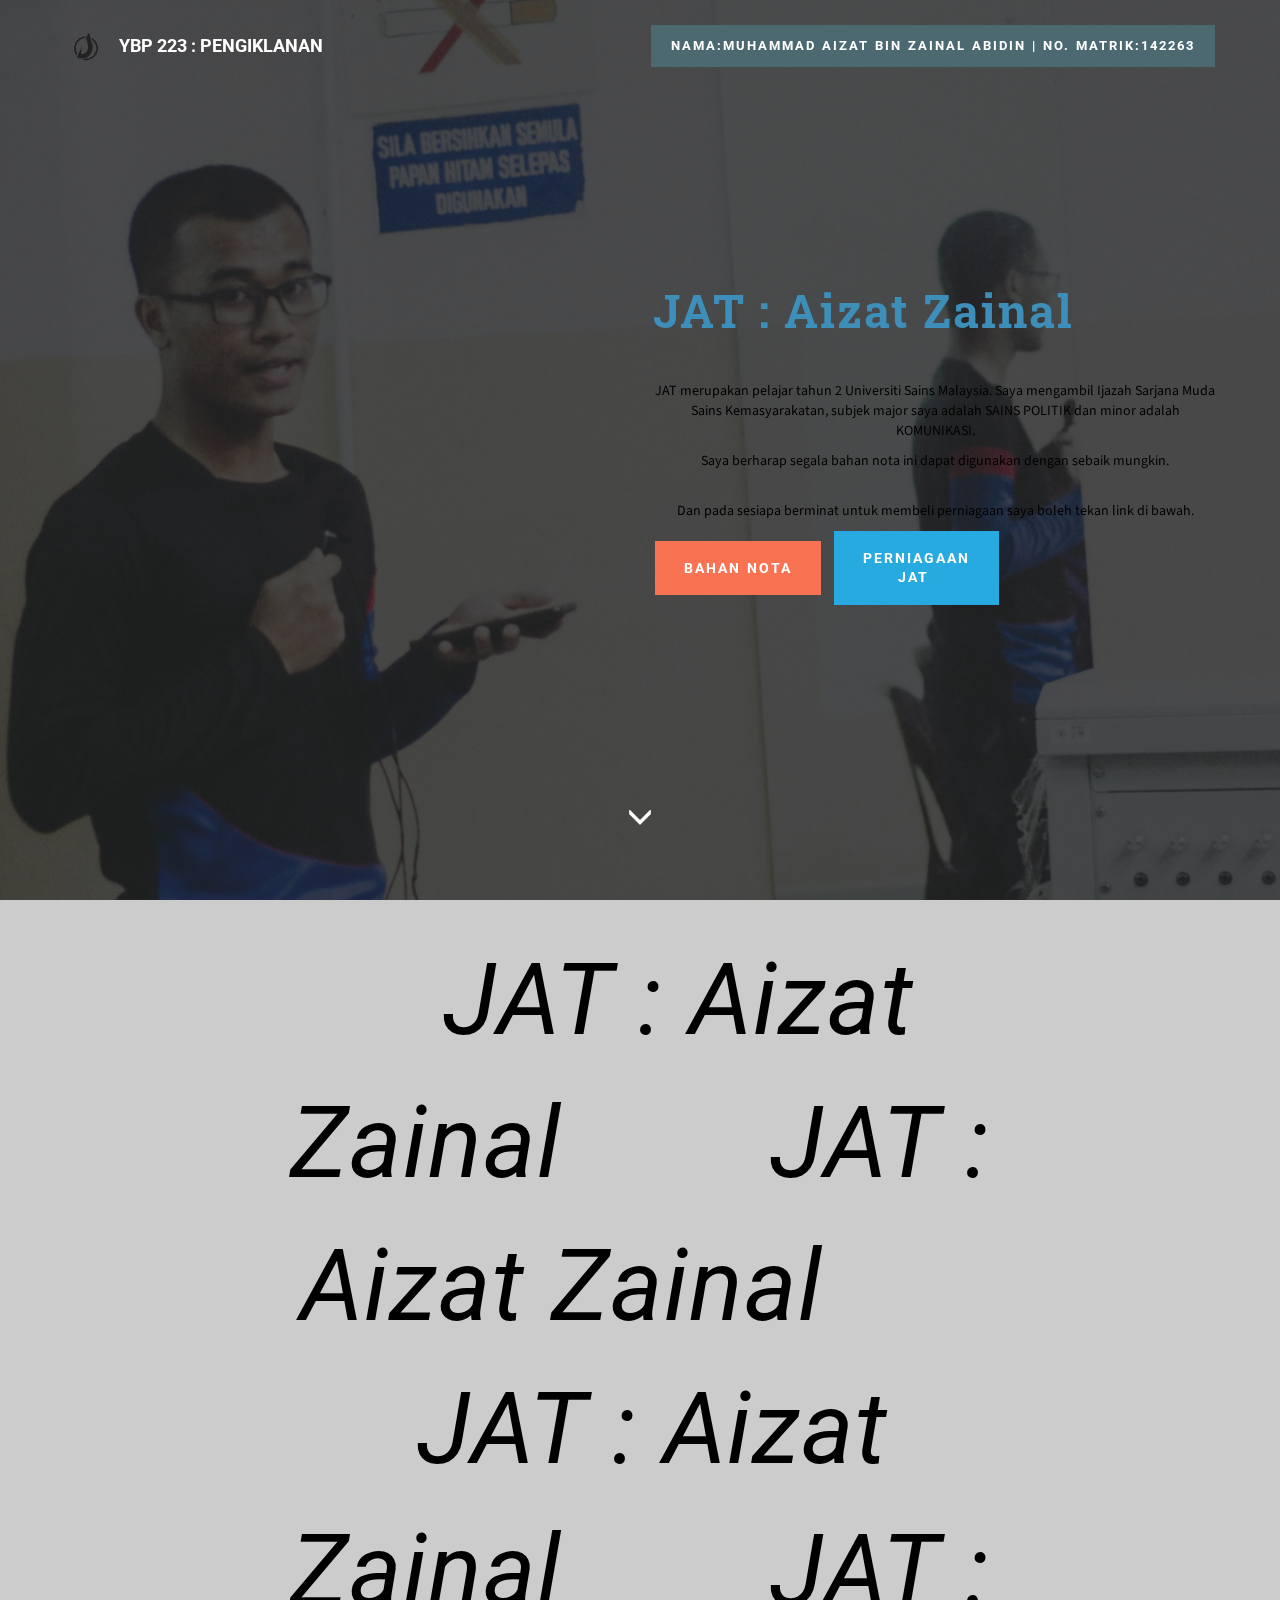
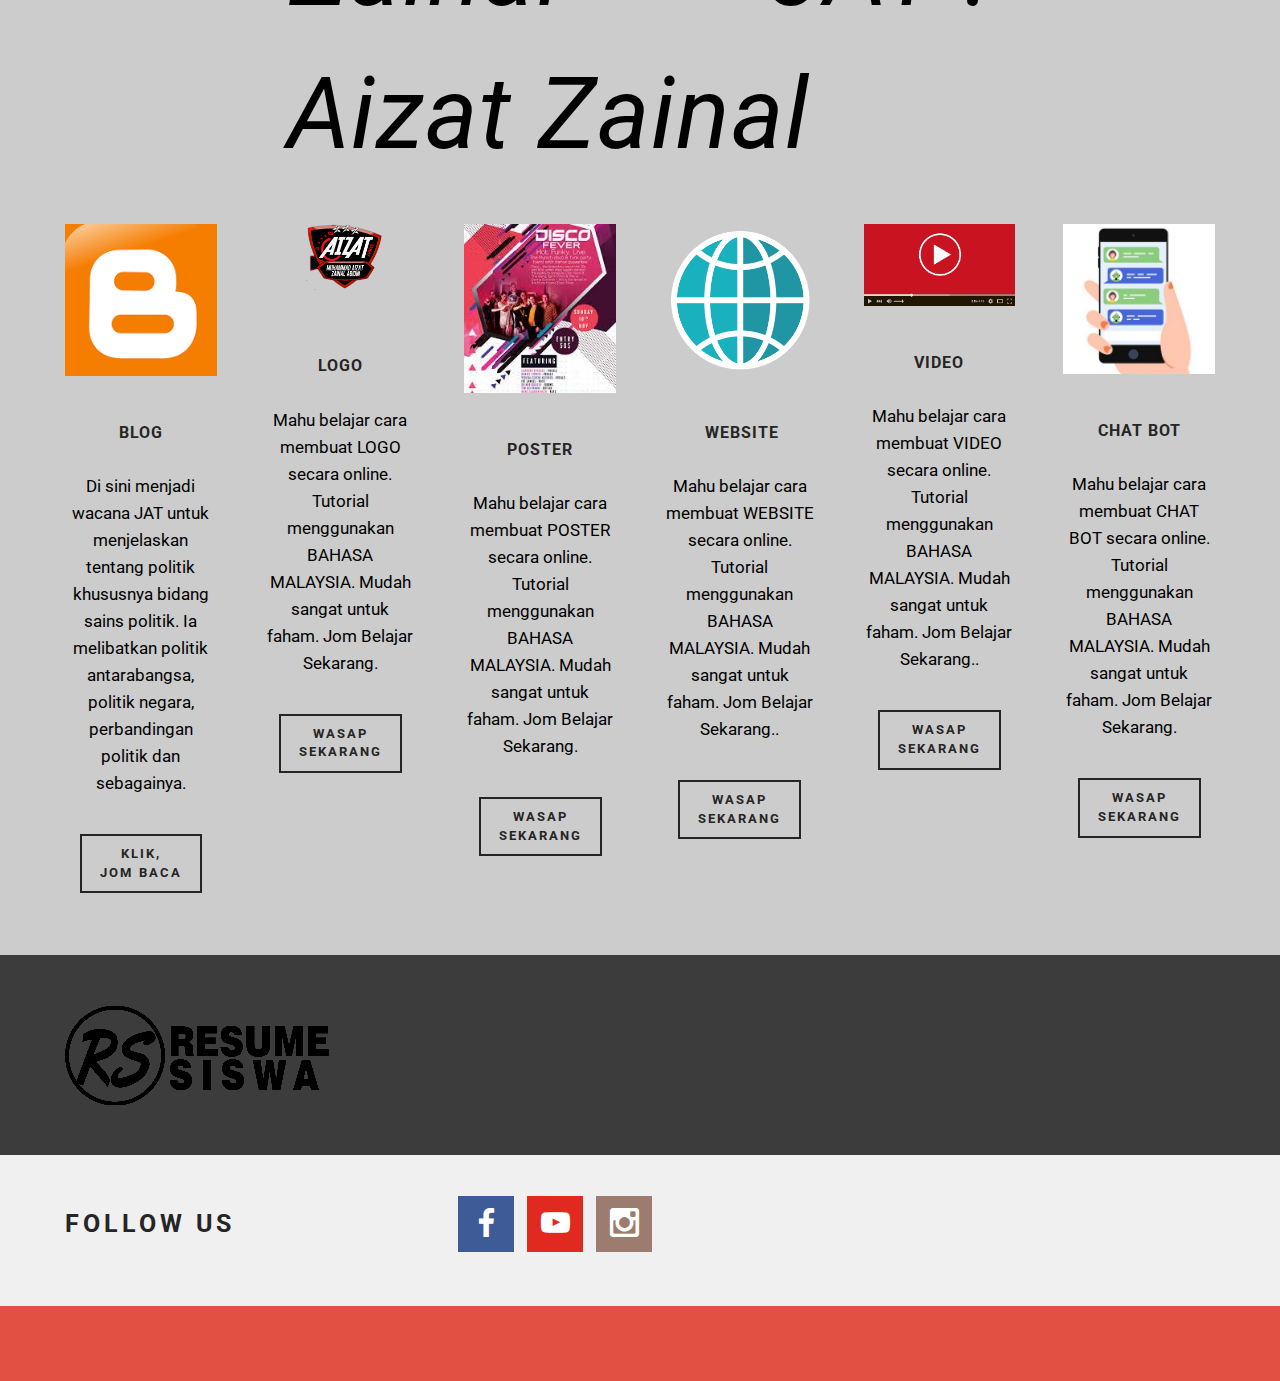
<file: index.html>
<!DOCTYPE html>
<html >
<head>
  <!-- Site made with Mobirise Website Builder v4.5.1, https://mobirise.com -->
  <meta charset="UTF-8">
  <meta http-equiv="X-UA-Compatible" content="IE=edge">
  <meta name="generator" content="Mobirise v4.5.1, mobirise.com">
  <meta name="viewport" content="width=device-width, initial-scale=1, minimum-scale=1">
  <meta name="description" content="">
  <title>Home</title>
  <link rel="stylesheet" href="https://fonts.googleapis.com/css?family=Roboto:700,400&subset=cyrillic,latin,greek,vietnamese">
  <link rel="stylesheet" href="assets/bootstrap/css/bootstrap.min.css">
  <link rel="stylesheet" href="assets/animate.css/animate.min.css">
  <link rel="stylesheet" href="assets/socicon/css/socicon.min.css">
  <link rel="stylesheet" href="assets/mobirise/css/style.css">
  <link rel="stylesheet" href="assets/dropdown-menu/style.css">
  <link rel="stylesheet" href="assets/mobirise/css/mbr-additional.css" type="text/css">
  
  
  
</head>
<body>
<section id="dropdown-menu-2btn-x" data-rv-view="0">

    <nav class="navbar navbar-dropdown transparent navbar-fixed-top bg-color">

        <div class="container">

            <div class="navbar-brand">
                <a href="https://mobirise.com" class="navbar-logo"><img src="assets/images/j-logo-removebg-preview-128x128.png" alt="Mobirise"></a>
                <a class="text-white" href="http://www.wasap.my/60198423083/NakBeliPakej">YBP 223 : PENGIKLANAN</a>
            </div>

            <button class="navbar-toggler pull-xs-right hidden-md-up" type="button" data-toggle="collapse" data-target="#exCollapsingNavbar">
                <div class="hamburger-icon"></div>
            </button>

            <ul class="nav-dropdown collapse pull-xs-right navbar-toggleable-sm nav navbar-nav" id="exCollapsingNavbar"><li class="nav-item"><a class="nav-link link" href="https://www.facebook.com/aizat.zainalabidin.9"></a></li><li class="nav-item nav-btn"><a class="nav-link btn btn-primary" href="http://www.wasap.my/60198423083/NakBeliPakej" target="_blank">NAMA:MUHAMMAD AIZAT BIN ZAINAL ABIDIN | NO. MATRIK:142263</a></li></ul>

        </div>

    </nav>

</section>

<section class="engine"><a href="https://mobirise.co/k">free bootstrap template</a></section><section class="mbr-box mbr-section mbr-section--relative mbr-section--fixed-size mbr-section--full-height mbr-section--bg-adapted mbr-parallax-background mbr-after-navbar" id="header1-i" data-rv-view="4" style="background-image: url(assets/images/dsc-5842-1999x2811.jpg);">
    <div class="mbr-box__magnet mbr-box__magnet--sm-padding mbr-box__magnet--center-left">
        <div class="mbr-overlay" style="opacity: 0.8; background-color: rgb(34, 34, 34);"></div>
        <div class="mbr-box__container mbr-section__container container">
            <div class="mbr-box mbr-box--stretched"><div class="mbr-box__magnet mbr-box__magnet--center-left">
                <div class="row"><div class=" col-sm-6 col-sm-offset-6">
                    <div class="mbr-hero animated fadeInUp">
                        <h1 class="mbr-hero__text">JAT : Aizat Zainal</h1>
                        <p class="mbr-hero__subtext"></p><p>JAT merupakan pelajar tahun 2 Universiti Sains Malaysia. Saya mengambil Ijazah Sarjana Muda Sains Kemasyarakatan, subjek major saya adalah SAINS POLITIK dan minor adalah KOMUNIKASI. </p><p>Saya berharap segala bahan nota ini dapat digunakan dengan sebaik mungkin.</p><br><p>Dan pada sesiapa berminat untuk membeli perniagaan saya boleh tekan link di bawah.</p><p></p>
                    </div>
                    <div class="mbr-buttons btn-inverse mbr-buttons--left"><a class="mbr-buttons__btn btn btn-lg btn-danger animated fadeInUp delay" href="https://drive.google.com/drive/folders/1tAUF2OPW4kNA97mAKn4qL-9n0m56asul?usp=sharing">BAHAN NOTA</a> <a class="mbr-buttons__btn btn btn-lg animated fadeInUp delay btn-info" href="https://www.wasap.my/+60109308264/NakBeliPakej">PERNIAGAAN<br>JAT&nbsp;<br></a></div>
                </div></div>
            </div></div>
        </div>
        <div class="mbr-arrow mbr-arrow--floating text-center">
            <div class="mbr-section__container container">
                <a class="mbr-arrow__link" href="#features1-w"><i class="glyphicon glyphicon-menu-down"></i></a>
            </div>
        </div>
    </div>
</section>

<section class="mbr-section mbr-section--relative mbr-section--fixed-size" id="features1-w" data-rv-view="7" style="background-color: rgb(204, 204, 204);">
    
    <div class="mbr-section__container mbr-section__container--std-top-padding mbr-section__container--sm-bot-padding mbr-section-title container" style="padding-top: 31px;">
        <div class="mbr-header mbr-header--center mbr-header--wysiwyg row">
            <div class="col-sm-8 col-sm-offset-2">
                <h3 class="mbr-header__text"></h3>
                <p class="mbr-header__subtext"><strong>&nbsp; &nbsp;</strong>JAT : Aizat Zainal &nbsp; &nbsp; &nbsp; &nbsp;JAT : Aizat Zainal &nbsp; &nbsp; &nbsp; &nbsp;JAT : Aizat Zainal &nbsp; &nbsp; &nbsp; &nbsp;JAT : Aizat Zainal &nbsp; &nbsp; &nbsp;&nbsp;</p>
            </div>
        </div>
    </div>
    <div class="mbr-section__container container">
        <div class="mbr-section__row row">
            <div class="mbr-section__col col-xs-12 col-lg-2 col-md-4 col-sm-6">
                <div class="mbr-section__container mbr-section__container--center mbr-section__container--middle">
                    <figure class="mbr-figure"><a href="https://jatyb.blogspot.com/2019/05/pilihanraya-indonesia-2019.html"><img src="assets/images/download-225x225.png" class="mbr-figure__img"></a></figure>
                </div>
                <div class="mbr-section__container mbr-section__container--middle">
                    <div class="mbr-header mbr-header--reduce mbr-header--center mbr-header--wysiwyg">
                        <h3 class="mbr-header__text">BLOG</h3>
                    </div>
                </div>
                <div class="mbr-section__container mbr-section__container--middle">
                    <div class="mbr-article mbr-article--wysiwyg">
                        <p>Di sini menjadi wacana JAT untuk menjelaskan tentang politik khususnya bidang sains politik. Ia melibatkan politik antarabangsa, politik negara, perbandingan politik dan sebagainya.</p>
                    </div>
                </div>
                <div class="mbr-section__container mbr-section__container--last" style="padding-bottom: 62px;">
                    <div class="mbr-buttons mbr-buttons--center"><a href="https://www.wasap.my/+60109308264/NakBaca" class="mbr-buttons__btn btn btn-wrap btn-xs-lg btn-default">KLIK,<br> JOM BACA<br></a></div>
                </div>
            </div>
            <div class="mbr-section__col col-xs-12 col-lg-2 col-md-4 col-sm-6">
                <div class="mbr-section__container mbr-section__container--center mbr-section__container--middle">
                    <figure class="mbr-figure"><img src="assets/images/fox-logo-201711-600x337.png" class="mbr-figure__img"></figure>
                </div>
                <div class="mbr-section__container mbr-section__container--middle">
                    <div class="mbr-header mbr-header--reduce mbr-header--center mbr-header--wysiwyg">
                        <h3 class="mbr-header__text">LOGO</h3>
                    </div>
                </div>
                <div class="mbr-section__container mbr-section__container--middle">
                    <div class="mbr-article mbr-article--wysiwyg">
                        <p>Mahu belajar cara membuat LOGO secara online. Tutorial menggunakan BAHASA MALAYSIA. Mudah sangat untuk faham. Jom Belajar Sekarang.</p>
                    </div>
                </div>
                <div class="mbr-section__container mbr-section__container--last" style="padding-bottom: 62px;">
                    <div class="mbr-buttons mbr-buttons--center"><a href="https://www.wasap.my/+60109308264/NakBeliPakejLOGO" class="mbr-buttons__btn btn btn-wrap btn-xs-lg btn-default">WASAP<br>SEKARANG<br></a></div>
                </div>
            </div>
            <div class="clearfix visible-sm-block"></div>
            <div class="mbr-section__col col-xs-12 col-lg-2 col-md-4 col-sm-6">
                <div class="mbr-section__container mbr-section__container--center mbr-section__container--middle">
                    <figure class="mbr-figure"><img src="assets/images/images-189x267.jpg" class="mbr-figure__img"></figure>
                </div>
                <div class="mbr-section__container mbr-section__container--middle">
                    <div class="mbr-header mbr-header--reduce mbr-header--center mbr-header--wysiwyg">
                        <h3 class="mbr-header__text">POSTER</h3>
                    </div>
                </div>
                <div class="mbr-section__container mbr-section__container--middle">
                    <div class="mbr-article mbr-article--wysiwyg">
                        <p>Mahu belajar cara membuat POSTER secara online. Tutorial menggunakan BAHASA MALAYSIA. Mudah sangat untuk faham. Jom Belajar Sekarang.<br></p>
                    </div>
                </div>
                <div class="mbr-section__container mbr-section__container--last" style="padding-bottom: 62px;">
                    <div class="mbr-buttons mbr-buttons--center"><a href="https://www.wasap.my/+60109308264/NakBeliPakejPOSTER" class="mbr-buttons__btn btn btn-wrap btn-xs-lg btn-default">WASAP<br>SEKARANG<br></a></div>
                </div>
            </div>
            <div class="clearfix visible-md-block"></div>
            <div class="mbr-section__col col-xs-12 col-lg-2 col-md-4 col-sm-6">
                <div class="mbr-section__container mbr-section__container--center mbr-section__container--middle">
                    <figure class="mbr-figure"><img src="assets/images/unlimited-websites.png" class="mbr-figure__img"></figure>
                </div>
                <div class="mbr-section__container mbr-section__container--middle">
                    <div class="mbr-header mbr-header--reduce mbr-header--center mbr-header--wysiwyg">
                        <h3 class="mbr-header__text">&nbsp;WEBSITE</h3>
                    </div>
                </div>
                <div class="mbr-section__container mbr-section__container--middle">
                    <div class="mbr-article mbr-article--wysiwyg">
                        <p>Mahu belajar cara membuat WEBSITE secara online. Tutorial menggunakan BAHASA MALAYSIA. Mudah sangat untuk faham. Jom Belajar Sekarang..</p>
                    </div>
                </div>
                <div class="mbr-section__container mbr-section__container--last" style="padding-bottom: 62px;">
                    <div class="mbr-buttons mbr-buttons--center"><a href="https://www.wasap.my/+60109308264/NakBeliPakejWEBSITE" class="mbr-buttons__btn btn btn-wrap btn-xs-lg btn-default">WASAP
<br>SEKARANG</a></div>
                </div>
            </div>
            <div class="clearfix visible-sm-block"></div>
            <div class="mbr-section__col col-xs-12 col-lg-2 col-md-4 col-sm-6">
                <div class="mbr-section__container mbr-section__container--center mbr-section__container--middle">
                    <figure class="mbr-figure"><img src="assets/images/screen-shot-2017-10-26-at-16.36.01-526x315.png" class="mbr-figure__img"></figure>
                </div>
                <div class="mbr-section__container mbr-section__container--middle">
                    <div class="mbr-header mbr-header--reduce mbr-header--center mbr-header--wysiwyg">
                        <h3 class="mbr-header__text">VIDEO</h3>
                    </div>
                </div>
                <div class="mbr-section__container mbr-section__container--middle">
                    <div class="mbr-article mbr-article--wysiwyg">
                        <p>Mahu belajar cara membuat VIDEO secara online. Tutorial menggunakan BAHASA MALAYSIA. Mudah sangat untuk faham. Jom Belajar Sekarang..</p>
                    </div>
                </div>
                <div class="mbr-section__container mbr-section__container--last" style="padding-bottom: 62px;">
                    <div class="mbr-buttons mbr-buttons--center"><a href="https://www.wasap.my/+60109308264/NakBeliPakejVIDEO" class="mbr-buttons__btn btn btn-wrap btn-xs-lg btn-default">WASAP
<br>SEKARANG</a></div>
                </div>
            </div>
            <div class="mbr-section__col col-xs-12 col-lg-2 col-md-4 col-sm-6">
                <div class="mbr-section__container mbr-section__container--center mbr-section__container--middle">
                    <figure class="mbr-figure"><img src="assets/images/chatbot.shutterstock-1165649734-400x331.jpg" class="mbr-figure__img"></figure>
                </div>
                <div class="mbr-section__container mbr-section__container--middle">
                    <div class="mbr-header mbr-header--reduce mbr-header--center mbr-header--wysiwyg">
                        <h3 class="mbr-header__text">CHAT BOT</h3>
                    </div>
                </div>
                <div class="mbr-section__container mbr-section__container--middle">
                    <div class="mbr-article mbr-article--wysiwyg">
                        <p>Mahu belajar cara membuat CHAT BOT secara online. Tutorial menggunakan BAHASA MALAYSIA. Mudah sangat untuk faham. Jom Belajar Sekarang.</p>
                    </div>
                </div>
                <div class="mbr-section__container mbr-section__container--last" style="padding-bottom: 62px;">
                    <div class="mbr-buttons mbr-buttons--center"><a href="https://www.wasap.my/+60109308264/NakBeliPakejCHATBOT" class="mbr-buttons__btn btn btn-wrap btn-xs-lg btn-default">WASAP<br>SEKARANG<br></a></div>
                </div>
            </div>
        </div>
    </div>
</section>

<section class="mbr-section mbr-section--relative mbr-section--fixed-size" id="contacts1-u" data-rv-view="10" style="background-color: rgb(60, 60, 60);">
    
    <div class="mbr-section__container container">
        <div class="mbr-contacts mbr-contacts--wysiwyg row" style="padding-top: 45px; padding-bottom: 45px;">
            <div class="col-sm-4">
                <div><img src="assets/images/y-265x100.png" class="mbr-contacts__img mbr-contacts__img--left"></div>
            </div>
            <div class="col-sm-8">
                <div class="row">
                    <div class="col-sm-4">
                        <p class="mbr-contacts__text"></p>
                    </div>
                    <div class="col-sm-4">
                        <p class="mbr-contacts__text"><br><br></p>
                    </div>
                    <div class="col-sm-4"><p class="mbr-contacts__text"><br></p><ul class="mbr-contacts__list"><li><br></li></ul></div>
                </div>
            </div>
        </div>
    </div>
</section>

<section class="mbr-section mbr-section--relative mbr-section--fixed-size" id="social-buttons2-n" data-rv-view="12" style="background-color: rgb(240, 240, 240);">
    

    <div class="mbr-section__container container">
        <div class="mbr-header mbr-header--inline row" style="padding-top: 40.8px; padding-bottom: 40.8px;">
            <div class="col-sm-4">
                <h3 class="mbr-header__text">FOLLOW US</h3>
            </div>
            <div class="mbr-social-icons mbr-social-icons--style-1 col-sm-8"> <a class="mbr-social-icons__icon socicon-bg-facebook" title="Facebook" target="_blank" href="https://www.facebook.com/aizat.zainalabidin.9"><i class="socicon socicon-facebook"></i></a>  <a class="mbr-social-icons__icon socicon-bg-youtube" title="YouTube" target="_blank" href="https://www.facebook.com/aizat.zainalabidin.9"><i class="socicon socicon-youtube"></i></a> <a class="mbr-social-icons__icon socicon-bg-instagram" title="Instagram" target="_blank" href="https://www.instagram.com/jat.yb/"><i class="socicon socicon-instagram"></i></a>      </div>
        </div>
    </div>
</section>

<footer class="mbr-section mbr-section--relative mbr-section--fixed-size" id="footer1-g" data-rv-view="2" style="background-color: rgb(226, 80, 65);">
    
    <div class="mbr-section__container container">
        <div class="mbr-footer mbr-footer--wysiwyg row" style="padding-top: 36.9px; padding-bottom: 36.9px;">
            <div class="col-sm-12">
                <p class="mbr-footer__copyright"></p>
            </div>
        </div>
    </div>
</footer>


  <script src="assets/web/assets/jquery/jquery.min.js"></script>
  <script src="assets/bootstrap/js/bootstrap.min.js"></script>
  <script src="assets/smooth-scroll/smooth-scroll.js"></script>
  <script src="assets/jarallax/jarallax.js"></script>
  <script src="assets/mobirise/js/script.js"></script>
  <script src="assets/dropdown-menu/script.js"></script>
  
  
</body>
</html>
</file>
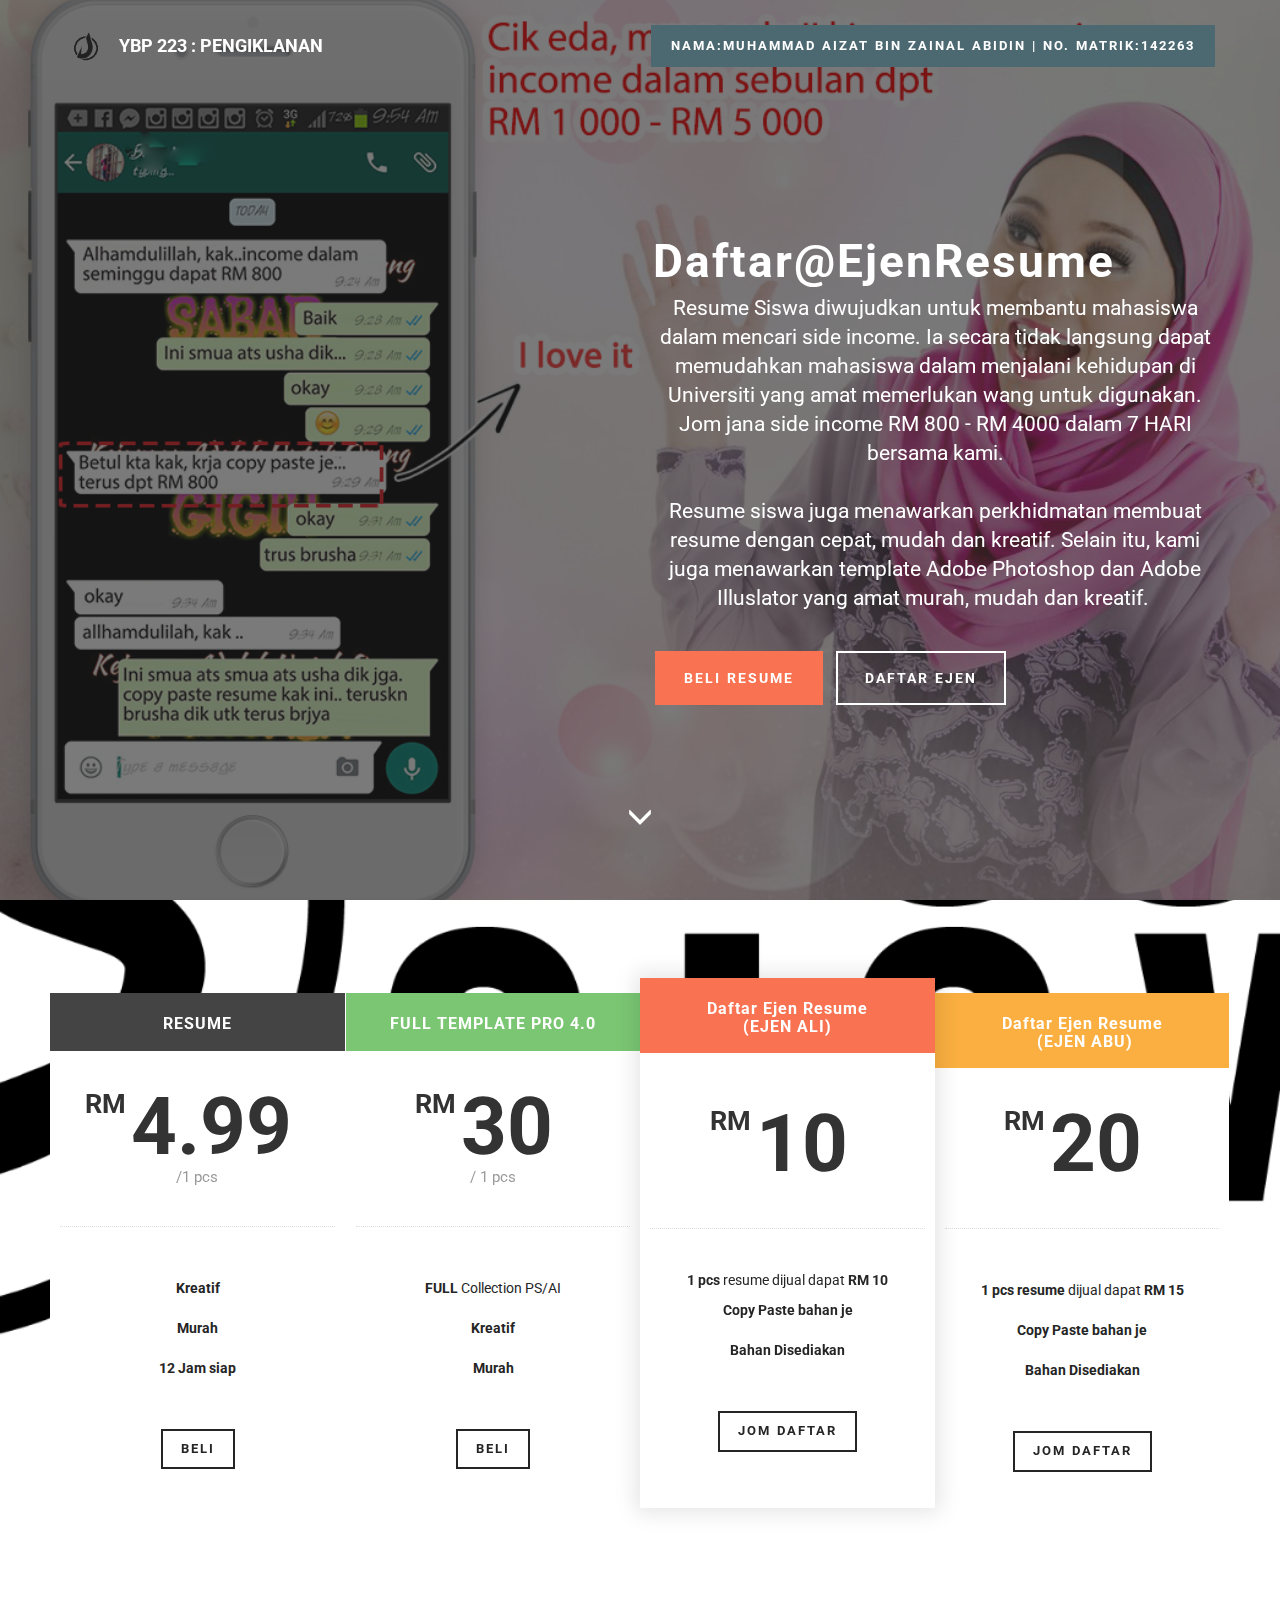
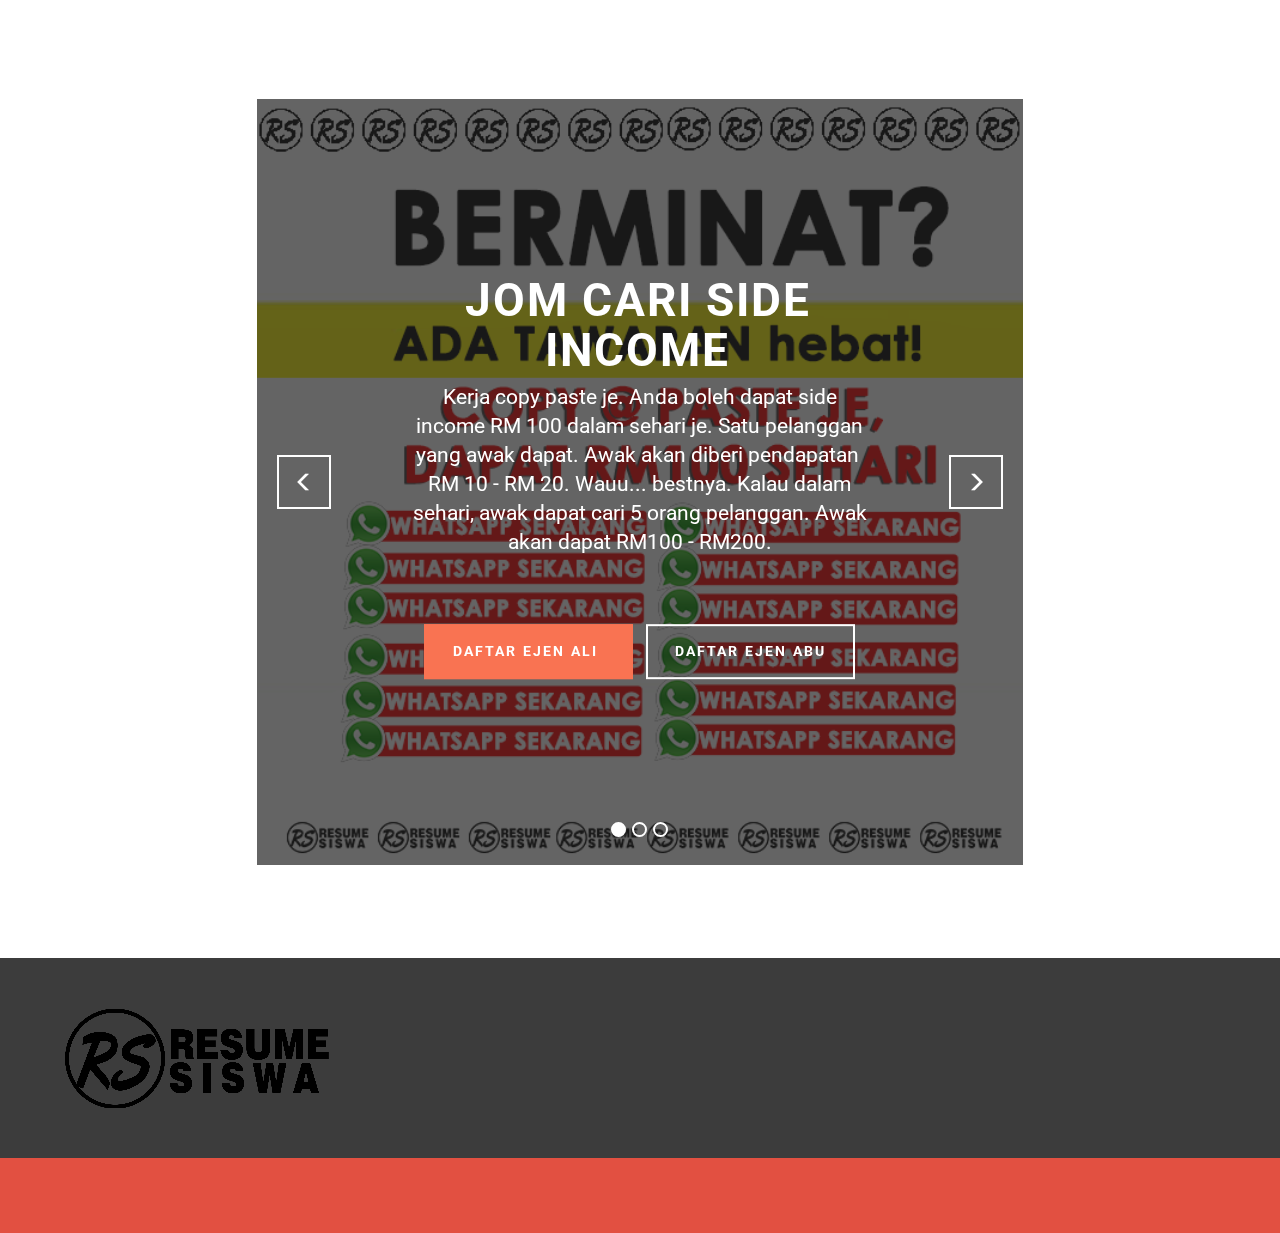
<file: page2.html>
<!DOCTYPE html>
<html >
<head>
  <!-- Site made with Mobirise Website Builder v4.5.1, https://mobirise.com -->
  <meta charset="UTF-8">
  <meta http-equiv="X-UA-Compatible" content="IE=edge">
  <meta name="generator" content="Mobirise v4.5.1, mobirise.com">
  <meta name="viewport" content="width=device-width, initial-scale=1, minimum-scale=1">
  <meta name="description" content="Web Site Generator Description">
  <title>resume</title>
  <link rel="stylesheet" href="https://fonts.googleapis.com/css?family=Roboto:700,400&subset=cyrillic,latin,greek,vietnamese">
  <link rel="stylesheet" href="assets/bootstrap/css/bootstrap.min.css">
  <link rel="stylesheet" href="assets/animate.css/animate.min.css">
  <link rel="stylesheet" href="assets/mobirise/css/style.css">
  <link rel="stylesheet" href="assets/dropdown-menu/style.css">
  <link rel="stylesheet" href="assets/mobirise-slider/style.css">
  <link rel="stylesheet" href="assets/mobirise/css/mbr-additional.css" type="text/css">
  
  
  
</head>
<body>
<section id="dropdown-menu-2btn-2d" data-rv-view="94">

    <nav class="navbar navbar-dropdown transparent navbar-fixed-top bg-color">

        <div class="container">

            <div class="navbar-brand">
                <a href="https://mobirise.com" class="navbar-logo"><img src="assets/images/j-logo-removebg-preview-128x128.png" alt="Mobirise"></a>
                <a class="text-white" href="http://www.wasap.my/60198423083/NakBeliPakej">YBP 223 : PENGIKLANAN</a>
            </div>

            <button class="navbar-toggler pull-xs-right hidden-md-up" type="button" data-toggle="collapse" data-target="#exCollapsingNavbar">
                <div class="hamburger-icon"></div>
            </button>

            <ul class="nav-dropdown collapse pull-xs-right navbar-toggleable-sm nav navbar-nav" id="exCollapsingNavbar"><li class="nav-item"><a class="nav-link link" href="https://www.facebook.com/aizat.zainalabidin.9"></a></li><li class="nav-item nav-btn"><a class="nav-link btn btn-primary" href="http://www.wasap.my/60198423083/NakBeliPakej" target="_blank">NAMA:MUHAMMAD AIZAT BIN ZAINAL ABIDIN | NO. MATRIK:142263</a></li></ul>

        </div>

    </nav>

</section>

<section class="engine"><a href="https://mobirise.co/q">bootstrap carousel</a></section><section class="mbr-box mbr-section mbr-section--relative mbr-section--fixed-size mbr-section--full-height mbr-section--bg-adapted mbr-parallax-background mbr-after-navbar" id="header1-2h" data-rv-view="98" style="background-image: url(assets/images/safe-image-2-1051x782.png);">
    <div class="mbr-box__magnet mbr-box__magnet--sm-padding mbr-box__magnet--center-left">
        <div class="mbr-overlay" style="opacity: 0.6; background-color: rgb(34, 34, 34);"></div>
        <div class="mbr-box__container mbr-section__container container">
            <div class="mbr-box mbr-box--stretched"><div class="mbr-box__magnet mbr-box__magnet--center-left">
                <div class="row"><div class=" col-sm-6 col-sm-offset-6">
                    <div class="mbr-hero animated fadeInUp">
                        <h1 class="mbr-hero__text">Daftar@EjenResume</h1>
                        <p class="mbr-hero__subtext">Resume Siswa diwujudkan untuk membantu mahasiswa dalam mencari side income. Ia secara tidak langsung dapat memudahkan mahasiswa dalam menjalani kehidupan di Universiti yang amat memerlukan wang untuk digunakan. Jom jana side income RM 800 - RM 4000 dalam 7 HARI bersama kami.<br><br>Resume siswa juga menawarkan perkhidmatan membuat resume dengan cepat, mudah dan kreatif. Selain itu, kami juga menawarkan template Adobe Photoshop dan Adobe Illuslator yang amat murah, mudah dan kreatif.&nbsp;</p>
                    </div>
                    <div class="mbr-buttons btn-inverse mbr-buttons--left"><a class="mbr-buttons__btn btn btn-lg btn-danger animated fadeInUp delay" href="http://www.wasap.my/60198423083/NakBeliPakej">BELI RESUME</a> <a class="mbr-buttons__btn btn btn-lg btn-default animated fadeInUp delay" href="http://www.wasap.my/60198423083/NakBeliPakej">DAFTAR EJEN</a></div>
                </div></div>
            </div></div>
        </div>
        <div class="mbr-arrow mbr-arrow--floating text-center">
            <div class="mbr-section__container container">
                <a class="mbr-arrow__link" href="#pricing-table1-2i"><i class="glyphicon glyphicon-menu-down"></i></a>
            </div>
        </div>
    </div>
</section>

<section class="mbr-section mbr-section--relative mbr-section--fixed-size mbr-parallax-background" id="pricing-table1-2i" data-rv-view="101" style="background-image: url(assets/images/y-1-2000x760.png);">
    
    <div class="mbr-section__container mbr-section__container--std-top-padding container" style="padding-top: 93px; margin-bottom: 0px;">
        <div class="row">
            <div class="mbr-plan col-xs-12 mbr-plan--first col-md-3 col-sm-6">
                <div class="mbr-plan__box">
                    <div class="mbr-plan__header">
                        <div class="mbr-header mbr-header--reduce mbr-header--center mbr-header--wysiwyg">
                            <h3 class="mbr-header__text">RESUME</h3>
                        </div>
                    </div>
                    <div class="mbr-plan__number">
                        <div class="mbr-number mbr-number--price">
                            <div class="mbr-number__num">
                                <div class="mbr-number__group">
                                    <sup class="mbr-number__left">RM</sup><span class="mbr-number__value">4.99</span>
                                </div>
                            </div>
                            <div class="mbr-number__caption">/1 pcs</div>
                        </div>
                    </div>
                    <div class="mbr-plan__details"><ul><li><strong>Kreatif</strong></li><li><strong>Murah</strong></li><li><strong>12 Jam siap</strong></li></ul></div>
                    <div class="mbr-plan__buttons">
                        <div class="mbr-buttons mbr-buttons--center"><a href="http://www.wasap.my/60198423083/NakBeliPakej" class="mbr-buttons__btn btn btn-wrap btn-xs-lg btn-default">BELI</a></div>
                    </div>
                </div>
            </div>
            <div class="mbr-plan col-xs-12 mbr-plan--success col-md-3 col-sm-6">
                <div class="mbr-plan__box">
                    <div class="mbr-plan__header">
                        <div class="mbr-header mbr-header--reduce mbr-header--center mbr-header--wysiwyg">
                            <h3 class="mbr-header__text">FULL TEMPLATE PRO 4.0</h3>
                        </div>
                    </div>
                    <div class="mbr-plan__number">
                        <div class="mbr-number mbr-number--price">
                            <div class="mbr-number__num">
                                <div class="mbr-number__group">
                                    <sup class="mbr-number__left">RM</sup><span class="mbr-number__value">30</span>
                                </div>
                            </div>
                            <div class="mbr-number__caption">/ 1 pcs</div>
                        </div>
                    </div>
                    <div class="mbr-plan__details"><ul><li><strong>FULL</strong> Collection PS/AI</li><li><strong>Kreatif</strong></li><li><strong>Murah</strong></li></ul></div>
                    <div class="mbr-plan__buttons">
                        <div class="mbr-buttons mbr-buttons--center"><a href="http://www.wasap.my/60198423083/NakBeliPakej" class="mbr-buttons__btn btn btn-wrap btn-xs-lg btn-default">BELI</a></div>
                    </div>
                </div>
            </div>
            <div class="mbr-plan col-xs-12 mbr-plan--danger mbr-plan--favorite col-md-3 col-sm-6">
                <div class="mbr-plan__box">
                    <div class="mbr-plan__header">
                        <div class="mbr-header mbr-header--reduce mbr-header--center mbr-header--wysiwyg">
                            <h3 class="mbr-header__text">Daftar Ejen Resume<br>(EJEN ALI)</h3>
                        </div>
                    </div>
                    <div class="mbr-plan__number">
                        <div class="mbr-number mbr-number--price">
                            <div class="mbr-number__num">
                                <div class="mbr-number__group">
                                    <sup class="mbr-number__left">RM</sup><span class="mbr-number__value">10</span>
                                </div>
                            </div>
                            <div class="mbr-number__caption"></div>
                        </div>
                    </div>
                    <div class="mbr-plan__details"><div style="text-align: center;"><strong>1 pcs</strong>&nbsp;resume dijual dapat <strong>RM 10</strong></div><ul><li><strong>Copy Paste bahan je</strong></li><li><strong>Bahan Disediakan</strong></li></ul></div>
                    <div class="mbr-plan__buttons">
                        <div class="mbr-buttons mbr-buttons--center"><a href="http://www.wasap.my/60198423083/NakBeliPakej" class="mbr-buttons__btn btn btn-wrap btn-xs-lg btn-default">JOM DAFTAR</a></div>
                    </div>
                </div>
            </div>
            <div class="mbr-plan col-xs-12 mbr-plan--warning mbr-plan--last col-md-3 col-sm-6">
                <div class="mbr-plan__box">
                    <div class="mbr-plan__header">
                        <div class="mbr-header mbr-header--reduce mbr-header--center mbr-header--wysiwyg">
                            <h3 class="mbr-header__text">Daftar Ejen Resume <br>&nbsp;(EJEN ABU)</h3>
                        </div>
                    </div>
                    <div class="mbr-plan__number">
                        <div class="mbr-number mbr-number--price">
                            <div class="mbr-number__num">
                                <div class="mbr-number__group">
                                    <sup class="mbr-number__left">RM</sup><span class="mbr-number__value">20</span>
                                </div>
                            </div>
                            <div class="mbr-number__caption"></div>
                        </div>
                    </div>
                    <div class="mbr-plan__details"><ul><li><strong>1 pcs resume </strong>dijual dapat <strong>RM 15</strong></li><li><strong>Copy Paste bahan je</strong></li><li><strong>Bahan Disediakan</strong></li></ul></div>
                    <div class="mbr-plan__buttons">
                        <div class="mbr-buttons mbr-buttons--center"><a href="http://www.wasap.my/60198423083/NakBeliPakej" class="mbr-buttons__btn btn btn-wrap btn-xs-lg btn-default">JOM DAFTAR</a></div>
                    </div>
                </div>
            </div>
            
        </div>
    </div>
</section>

<section class="mbr-slider mbr-section mbr-section--no-padding carousel slide" data-ride="carousel" data-wrap="true" data-interval="5000" id="slider2-2j" data-rv-view="104">
    <div class="mbr-section__container article-slider container mbr-section__container--isolated">
        <div class=" col-sm-offset-2 col-sm-8">
            <ol class="carousel-indicators">
                <li data-app-prevent-settings="" data-target="#slider2-2j" data-slide-to="0" class="active"></li><li data-app-prevent-settings="" data-target="#slider2-2j" data-slide-to="1"></li><li data-app-prevent-settings="" data-target="#slider2-2j" class="" data-slide-to="2"></li>
            </ol>
            <div class="carousel-inner" role="listbox">
                <div class="mbr-box mbr-section mbr-section--relative mbr-section--fixed-size mbr-section--bg-adapted item dark center active">
                    <div class="mbr-box__magnet mbr-box__magnet--center-center">
                    <div class="mbr-overlay" style="opacity: 0.7;"></div>                        
                        <div>
                            <img src="assets/images/jawab-pm-640x640.png">
                            <div class="row">
                                <div class=" col-md-8 col-md-offset-2">  

                                <div class="mbr-hero">
                                    <h1 class="mbr-hero__text">JOM CARI SIDE INCOME</h1>

                                    <p class="mbr-hero__subtext">Kerja copy paste je. Anda boleh dapat side<br>income RM 100 dalam sehari je. Satu pelanggan yang awak dapat. Awak akan diberi pendapatan&nbsp;<br>RM 10 - RM 20. Wauu... bestnya. Kalau dalam sehari, awak dapat cari 5 orang pelanggan. Awak akan dapat RM100 - RM200.<br><br></p>
                                </div>
                                <div class="mbr-buttons btn-inverse mbr-buttons--center"><a class="mbr-buttons__btn btn btn-lg btn-danger" href="https://mobirise.com">DAFTAR EJEN ALI&nbsp;</a> <a class="mbr-buttons__btn btn btn-lg btn-default" href="https://mobirise.com">DAFTAR EJEN ABU</a></div>
                                </div>
                            </div>
                        </div>
                    </div>
                </div><div class="mbr-box mbr-section mbr-section--relative mbr-section--fixed-size mbr-section--bg-adapted item dark center">
                    <div class="mbr-box__magnet mbr-box__magnet--center-right">
                    <div class="mbr-overlay" style="opacity: 0.7;"></div>                        
                        <div>
                            <img src="assets/images/safe-image-2-1051x782.png">
                            <div class="row">
                                <div class=" col-md-6 col-md-offset-5">  

                                <div class="mbr-hero">
                                    <h1 class="mbr-hero__text"></h1>

                                    <p class="mbr-hero__subtext"></p>
                                </div>
                                <div class="mbr-buttons btn-inverse mbr-buttons--left mbr-buttons--right"><a class="mbr-buttons__btn btn btn-lg btn-danger" href="https://mobirise.com">DAFTAR EJEN ALI</a> <a class="mbr-buttons__btn btn btn-lg btn-default" href="https://mobirise.com">DAFTAR EJEN ABU</a></div>
                                </div>
                            </div>
                        </div>
                    </div>
                </div><div class="mbr-box mbr-section mbr-section--relative mbr-section--fixed-size mbr-section--bg-adapted item dark center">
                    <div class="mbr-box__magnet mbr-box__magnet--center-center">
                    <div class="mbr-overlay" style="opacity: 0.8;"></div>                        
                        <div>
                            <img src="assets/images/safe-image-2-1051x782.png">
                            <div class="row">
                                <div class=" col-md-8 col-md-offset-2">  

                                <div class="mbr-hero">
                                    <h1 class="mbr-hero__text">Copy@Paste je <br>7 hari dapat RM800</h1>

                                    <p class="mbr-hero__subtext"></p>
                                </div>
                                <div class="mbr-buttons btn-inverse mbr-buttons--center"><a class="mbr-buttons__btn btn btn-lg btn-danger" href="http://www.wasap.my/60198423083/NakBeliPakej">DAFTAR EJEN ALI</a> <a class="mbr-buttons__btn btn btn-lg btn-default" href="http://www.wasap.my/60198423083/NakBeliPakej">DAFTAR EJEN ABU</a></div>
                                </div>
                            </div>
                        </div>
                    </div>
                </div>
            </div>
            
            <a data-app-prevent-settings="" class="left carousel-control" role="button" data-slide="prev" href="#slider2-2j">
                <span class="glyphicon glyphicon-menu-left" aria-hidden="true"></span>
                <span class="sr-only">Previous</span>
            </a>
            <a data-app-prevent-settings="" class="right carousel-control" role="button" data-slide="next" href="#slider2-2j">
                <span class="glyphicon glyphicon-menu-right" aria-hidden="true"></span>
                <span class="sr-only">Next</span>
            </a>
        </div>
    </div>
</section>

<section class="mbr-section mbr-section--relative mbr-section--fixed-size" id="contacts1-u" data-rv-view="116" style="background-color: rgb(60, 60, 60);">
    
    <div class="mbr-section__container container">
        <div class="mbr-contacts mbr-contacts--wysiwyg row" style="padding-top: 45px; padding-bottom: 45px;">
            <div class="col-sm-4">
                <div><img src="assets/images/y-265x100.png" class="mbr-contacts__img mbr-contacts__img--left"></div>
            </div>
            <div class="col-sm-8">
                <div class="row">
                    <div class="col-sm-4">
                        <p class="mbr-contacts__text"></p>
                    </div>
                    <div class="col-sm-4">
                        <p class="mbr-contacts__text"><br><br></p>
                    </div>
                    <div class="col-sm-4"><p class="mbr-contacts__text"><br></p><ul class="mbr-contacts__list"><li><br></li></ul></div>
                </div>
            </div>
        </div>
    </div>
</section>

<footer class="mbr-section mbr-section--relative mbr-section--fixed-size" id="footer1-2e" data-rv-view="96" style="background-color: rgb(226, 80, 65);">
    
    <div class="mbr-section__container container">
        <div class="mbr-footer mbr-footer--wysiwyg row" style="padding-top: 36.9px; padding-bottom: 36.9px;">
            <div class="col-sm-12">
                <p class="mbr-footer__copyright"></p>
            </div>
        </div>
    </div>
</footer>


  <script src="assets/web/assets/jquery/jquery.min.js"></script>
  <script src="assets/bootstrap/js/bootstrap.min.js"></script>
  <script src="assets/smooth-scroll/smooth-scroll.js"></script>
  <script src="assets/jarallax/jarallax.js"></script>
  <script src="assets/bootstrap-carousel-swipe/bootstrap-carousel-swipe.js"></script>
  <script src="assets/mobirise/js/script.js"></script>
  <script src="assets/dropdown-menu/script.js"></script>
  
  
</body>
</html>
</file>
<file: assets/dropdown-menu/style.css>
.navbar-dropdown .dropup,.navbar-dropdown .dropdown{position:relative}.navbar-dropdown .dropdown-toggle::after{display:inline-block;width:0;height:0;margin-right:.25rem;margin-left:.25rem;vertical-align:middle;content:"";border-top:0.3em solid;border-right:0.3em solid transparent;border-left:0.3em solid transparent}.navbar-dropdown .dropdown-toggle:focus{outline:0}.navbar-dropdown .dropup .dropdown-toggle::after{border-top:0;border-bottom:0.3em solid}.navbar-dropdown .dropdown-menu{position:absolute;top:100%;left:0;z-index:1000;display:none;float:left;min-width:160px;padding:5px 0;margin:2px 0 0;font-size:1rem;color:#373a3c;text-align:left;list-style:none;background-color:#fff;background-clip:padding-box;border:1px solid rgba(0,0,0,0.15);border-radius:0.25rem}.navbar-dropdown .dropdown-divider{height:1px;margin:0.5rem 0;overflow:hidden;background-color:#e5e5e5}.navbar-dropdown .dropdown-item{display:block;width:100%;padding:3px 20px;clear:both;font-weight:normal;line-height:1.5;color:#373a3c;text-align:inherit;white-space:nowrap;background:none;border:0}.navbar-dropdown .dropdown-item:focus,.navbar-dropdown .dropdown-item:hover{color:#2b2d2f;text-decoration:none;background-color:#f5f5f5}.navbar-dropdown .dropdown-item.active,.navbar-dropdown .dropdown-item.active:focus,.navbar-dropdown .dropdown-item.active:hover{color:#fff;text-decoration:none;background-color:#0275d8;outline:0}.navbar-dropdown .dropdown-item.disabled,.navbar-dropdown .dropdown-item.disabled:focus,.navbar-dropdown .dropdown-item.disabled:hover{color:#818a91}.navbar-dropdown .dropdown-item.disabled:focus,.navbar-dropdown .dropdown-item.disabled:hover{text-decoration:none;cursor:not-allowed;background-color:transparent;background-image:none;filter:"progid:DXImageTransform.Microsoft.gradient(enabled = false)"}.navbar-dropdown .open > .dropdown-menu{display:block}.navbar-dropdown .open > a{outline:0}.navbar-dropdown .dropdown-menu-right{right:0;left:auto}.navbar-dropdown .dropdown-menu-left{right:auto;left:0}.navbar-dropdown .dropdown-header{display:block;padding:3px 20px;font-size:0.875rem;line-height:1.5;color:#818a91;white-space:nowrap}.navbar-dropdown .dropdown-backdrop{position:fixed;top:0;right:0;bottom:0;left:0;z-index:990}.navbar-dropdown .pull-right > .dropdown-menu{right:0;left:auto}.navbar-dropdown .dropup .caret,.navbar-dropdown .navbar-fixed-bottom .dropdown .caret{content:"";border-top:0;border-bottom:0.3em solid}.navbar-dropdown .dropup .dropdown-menu,.navbar-dropdown .navbar-fixed-bottom .dropdown .dropdown-menu{top:auto;bottom:100%;margin-bottom:2px}.nav-link{display:inline-block}.nav-link:focus,.nav-link:hover{text-decoration:none}.navbar-nav .nav-item{float:left}.navbar-nav .nav-link{display:block;padding-top:.425rem;padding-bottom:.425rem}.navbar-nav .nav-link + .nav-link{margin-left:1rem}.navbar-nav .nav-item + .nav-item{margin-left:1rem}.navbar-toggler{padding:.5rem .75rem;font-size:1.25rem;line-height:1;background:none;border:1px solid transparent;border-radius:0.25rem}.navbar-toggler:focus,.navbar-toggler:hover{text-decoration:none}@media (min-width:544px){.navbar-toggleable-xs{display:block!important}}@media (min-width:768px){.navbar-toggleable-sm{display:block!important}}@media (min-width:992px){.navbar-toggleable-md{display:block!important}}.pull-xs-left{float:left!important}.pull-xs-right{float:right!important}.pull-xs-none{float:none!important}@media (min-width:544px){.pull-sm-left{float:left!important}.pull-sm-right{float:right!important}.pull-sm-none{float:none!important}}@media (min-width:768px){.pull-md-left{float:left!important}.pull-md-right{float:right!important}.pull-md-none{float:none!important}}@media (min-width:992px){.pull-lg-left{float:left!important}.pull-lg-right{float:right!important}.pull-lg-none{float:none!important}}@media (min-width:1200px){.pull-xl-left{float:left!important}.pull-xl-right{float:right!important}.pull-xl-none{float:none!important}}.hidden-xs-up{display:none!important}@media (max-width:543px){.hidden-xs-down{display:none!important}}@media (min-width:544px){.hidden-sm-up{display:none!important}}@media (max-width:767px){.hidden-sm-down{display:none!important}}@media (min-width:768px){.hidden-md-up{display:none!important}}@media (max-width:991px){.hidden-md-down{display:none!important}}@media (min-width:992px){.hidden-lg-up{display:none!important}}@media (max-width:1199px){.hidden-lg-down{display:none!important}}@media (min-width:1200px){.hidden-xl-up{display:none!important}}.hidden-xl-down{display:none!important}.navbar-dropdown-open{overflow:hidden!important}.navbar-dropdown-open .navbar-dropdown.opened{bottom:0;left:0;overflow-y:scroll;position:fixed;right:0;top:0;transition:none}.navbar-dropdown{left:0;padding-top:1.5rem;padding-bottom:1.5rem;position:absolute;right:0;top:0;transition:all 0.25s ease;z-index:1030}.navbar-dropdown .navbar-brand,.navbar-dropdown .navbar-toggler{position:relative;z-index:995}.navbar-dropdown.bg-color.transparent{background:none!important}.navbar-dropdown.navbar-fixed-top{position:fixed}.navbar-dropdown .navbar-brand{line-height:0;margin-right:1.5rem;padding:0}.navbar-dropdown .navbar-brand a{line-height:2.35rem;vertical-align:middle}.navbar-dropdown .navbar-brand a,.navbar-dropdown .navbar-brand a:hover{text-decoration:none}.navbar-dropdown .navbar-brand .navbar-logo,.navbar-dropdown .navbar-brand .navbar-logo a{line-height:0;vertical-align:baseline}.navbar-dropdown .navbar-logo{margin-right:0.5rem}.navbar-dropdown .navbar-logo img{display:inline;height:2.35rem}@media (max-width:543px){.navbar-dropdown .navbar-toggleable-xs{padding-top:0.425rem}.navbar-dropdown .navbar-toggleable-xs .btn{margin-bottom:0.425rem;margin-top:0.425rem}.navbar-dropdown .navbar-toggleable-xs .dropdown-menu{padding-bottom:0.425rem}.navbar-dropdown .navbar-toggleable-xs .dropdown-menu .dropdown-menu{padding-bottom:0}}@media (max-width:767px){.navbar-dropdown .navbar-toggleable-sm{padding-top:0.425rem}.navbar-dropdown .navbar-toggleable-sm .btn{margin-bottom:0.425rem;margin-top:0.425rem}.navbar-dropdown .navbar-toggleable-sm .dropdown-menu{padding-bottom:0.425rem}.navbar-dropdown .navbar-toggleable-sm .dropdown-menu .dropdown-menu{padding-bottom:0}}@media (max-width:991px){.navbar-dropdown .navbar-toggleable-md{padding-top:0.425rem}.navbar-dropdown .navbar-toggleable-md .btn{margin-bottom:0.425rem;margin-top:0.425rem}.navbar-dropdown .navbar-toggleable-md .dropdown-menu{padding-bottom:0.425rem}.navbar-dropdown .navbar-toggleable-md .dropdown-menu .dropdown-menu{padding-bottom:0}}@media (min-width:544px){.navbar-dropdown{border-radius:0}}.is-builder .navbar-dropdown .dropdown-toggle::after{vertical-align:baseline}.dropdown-menu.dropdown-submenu{left:100%;margin-left:-6px;margin-top:-6px;top:0}.dropdown-menu .dropdown-toggle[data-toggle="dropdown-submenu"]::after{border-bottom:0.3em solid transparent;border-left:0.3em solid;border-right:0;border-top:0.3em solid transparent;margin-left:0.3rem}.dropdown-menu .dropdown-toggle[data-toggle="dropdown-submenu"][aria-expanded="true"]{background-color:#f5f5f5}.dropdown-menu .dropdown-item:focus{outline:0}.nav-dropdown-sm{clear:left;float:none!important;position:relative;z-index:999}.nav-dropdown-sm .nav-item{float:none}.nav-dropdown-sm .nav-item + .nav-item{margin-left:0}.nav-dropdown-sm .nav-link,.nav-dropdown-sm .dropdown-item{position:relative}.nav-dropdown-sm .dropdown-toggle::after{position:absolute;right:0;top:50%;margin-top:-0.15em}.nav-dropdown-sm .dropdown-toggle[data-toggle="dropdown-submenu"]::after{margin-left:.25rem;border-top:0.3em solid;border-right:0.3em solid transparent;border-left:0.3em solid transparent;border-bottom:0}.nav-dropdown-sm .dropdown-toggle[data-toggle="dropdown-submenu"][aria-expanded="true"]::after{border-top:0;border-right:0.3em solid transparent;border-left:0.3em solid transparent;border-bottom:0.3em solid}.nav-dropdown-sm .dropdown-menu{margin:0;padding:0;position:relative;top:0;left:0;width:100%;border:0;float:none;border-radius:0;background:none;padding-left:20px}.nav-dropdown-sm .dropdown-item{padding-left:0}.nav-dropdown-sm .dropdown-item,.nav-dropdown-sm .dropdown-item:hover,.nav-dropdown-sm .dropdown-item:focus{background:none!important}.navbar-dropdown .nav > li > a::after{-webkit-transform:none!important;-ms-transform:none!important;-o-transform:none!important;transform:none!important;-webkit-transition:none!important;-o-transition:none!important;transition:none!important;display:none}.navbar-dropdown .navbar-nav{margin:0!important}.navbar-dropdown .nav-dropdown-sm{padding-top:11px!important}.dropdown-toggle::after{display:inline-block!important;width:0!important;border-top:5px solid;border-right:5px solid transparent;border-left:5px solid transparent;border-bottom:0!important;margin-left:4px!important}.dropdown-menu .dropdown-toggle[data-toggle="dropdown-submenu"]::after{border-bottom:5px solid transparent!important;border-left:5px solid!important;border-right:0!important;border-top:5px solid transparent!important;margin-left:6px!important}.nav-dropdown-sm .dropdown-toggle[data-toggle="dropdown-submenu"][aria-expanded="true"]::after{border-top:0!important;border-right:5px solid transparent!important;border-left:5px solid transparent!important;border-bottom:5px solid!important}.nav-dropdown-sm .dropdown-toggle[data-toggle="dropdown-submenu"]::after{margin-left:5px!important;border-top:5px solid!important;border-right:5px solid transparent!important;border-left:5px solid transparent!important;border-bottom:0!important}.navbar-dropdown .btn{-webkit-transition:all 0.2s ease-in-out 0s;-o-transition:all 0.2s ease-in-out 0s;transition:all 0.2s ease-in-out 0s;border-width:2px;font-size:13px;font-weight:bold;letter-spacing:2px;text-decoration:none;word-spacing:1px}.navbar-dropdown{padding-top:25px;padding-bottom:25px;margin-bottom:0;min-height:0;border:0}.navbar-dropdown .navbar-brand{line-height:0;margin-left:0!important;margin-right:24px;padding:0;height:auto;font-weight:bold}.navbar-dropdown .navbar-logo img{height:42px}.navbar-dropdown .navbar-brand a{line-height:42px}.navbar-dropdown .navbar-brand .navbar-logo{margin-right:8px}.navbar-dropdown .navbar-brand .navbar-logo,.navbar-dropdown .navbar-brand .navbar-logo a{line-height:0}.navbar-dropdown a{text-decoration:none}.navbar-dropdown .navbar-nav > li > a{padding-top:11px;padding-bottom:11px}.navbar-dropdown .navbar-nav > li > a.btn{padding:9px 18px}.navbar-dropdown .dropdown-menu{font-size:15px;border-radius:0;padding:8px 0;border:0}.navbar-dropdown .dropdown-submenu{margin-top:-8px}.navbar-dropdown .dropdown-item{padding:4px 20px}.navbar-dropdown .nav-dropdown-sm a{padding-left:0}@media (max-width:767px){.navbar-dropdown .navbar-toggleable-sm .btn{margin-bottom:11px;margin-top:11px}}.navbar-dropdown{padding-top:25px;padding-bottom:25px;margin-bottom:0;min-height:0}.navbar-dropdown.navbar-short{padding-top:15px;padding-bottom:15px}.navbar-dropdown .navbar-nav > li > .dropdown-menu{margin-left:-5px}.navbar-dropdown .nav-dropdown-sm > li > .dropdown-menu{margin-left:0}.navbar-dropdown .nav-dropdown-sm .dropdown-menu{padding:0;padding-left:20px;padding-bottom:11px}.navbar-dropdown .nav-dropdown-sm .dropdown-menu .dropdown-menu{padding-bottom:0}.navbar-dropdown{padding-left:20px;padding-right:20px}.navbar-dropdown .container{padding-left:0;padding-right:0}.navbar-dropdown .navbar-toggler{padding:8px 12px;font-size:20px;border-radius:4px}.navbar-dropdown .btn-default-outline{color:#fff;background-color:transparent;border-color:#fff}.navbar-dropdown .btn-default-outline:hover{color:#252525;background-color:#fff;border-color:#fff}.navbar-dropdown .btn-primary-outline{color:#4c6972;background-color:transparent;border-color:#4c6972}.navbar-dropdown .btn-primary-outline:hover{color:#fff;background-color:#4c6972;border-color:#4c6972}.navbar-dropdown .btn-info-outline{color:#27aae0;background-color:transparent;border-color:#27aae0}.navbar-dropdown .btn-info-outline:hover{color:#fff;background-color:#27aae0;border-color:#27aae0}.navbar-dropdown .btn-success-outline{color:#7ac673;background-color:transparent;border-color:#7ac673}.navbar-dropdown .btn-success-outline:hover{color:#fff;background-color:#7ac673;border-color:#7ac673}.navbar-dropdown .btn-warning-outline{color:#faaf40;background-color:transparent;border-color:#faaf40}.navbar-dropdown .btn-warning-outline:hover{color:#fff;background-color:#faaf40;border-color:#faaf40}.navbar-dropdown .btn-danger-outline{color:#f97352;background-color:transparent;border-color:#f97352}.navbar-dropdown .btn-danger-outline:hover{color:#fff;background-color:#f97352;border-color:#f97352}.navbar-dropdown .btn-link-outline{color:#252525;background-color:transparent;border-color:#252525}.navbar-dropdown .btn-link-outline:hover{color:#fff;background-color:#252525;border-color:#252525}.navbar-dropdown .link,.navbar-dropdown .link:hover{color:#252525}.navbar-dropdown .nav .link{letter-spacing:2px}
</file>
<file: assets/mobirise/css/mbr-additional.css>
@import url(https://fonts.googleapis.com/css?family=Source+Sans+Pro:400,300,700);
@import url(https://fonts.googleapis.com/css?family=Roboto+Slab:400,300,700);


@isPublish: true;

#menu1-e {
.navbar {
  padding: .5rem 0;
  background: @menuBgColor;
  transition: none;
  min-height: 77px;
}
.navbar-dropdown.bg-color.transparent.opened {
  background: @menuBgColor;
}
a {
  font-style: normal;
}
.nav-item {
  & span {
    padding-right: 0.4em;
    line-height: 0.5em;
    vertical-align: text-bottom;
    position: relative;
    text-decoration: none;
  }
  & a {
    display: flex;
    align-items: center;
    justify-content: center;
    padding: 0.7rem 0 !important;
    margin: 0rem .65rem !important;
  }
}
.nav-item:focus, .nav-link:focus {
  outline: none;
}
.btn {
  padding: 0.4rem 1.5rem;
  .mbr-iconfont {
    font-size: 1.6rem;
  }
  display: inline-flex;
  align-items: center;
}
.menu-logo {
  margin-right: auto;
  .navbar-brand {
    display: flex;
    margin-left: 5rem;
    padding: 0;
    transition: padding .2s;
    min-height: 3.8rem;
    align-items: center;
    .navbar-caption-wrap {
      display: -webkit-flex;
      -webkit-align-items: center;
      align-items: center;
      word-break: break-word;
      min-width: 7rem;
      margin: .3rem 0;
      .navbar-caption {
        line-height: 1.2rem !important;
        padding-right: 2rem;
      }
    }
    .navbar-logo {
      font-size: 4rem;
      transition: font-size 0.25s;
      & img {
        display: flex;
      }
      .mbr-iconfont {
        transition: font-size 0.25s;
      }
    }
  }
}
.navbar-toggleable-sm .navbar-collapse {
  justify-content: flex-end;
  -webkit-justify-content: flex-end;
  padding-right: 5rem;
  width: auto;
  .navbar-nav {
    flex-wrap: wrap;
    -webkit-flex-wrap: wrap;
    padding-left: 0;
    .nav-item {
      -webkit-align-self: center;
      align-self: center;
    }
  }
  .navbar-buttons {
    padding-left: 0;
    padding-bottom: 0;
  }
}
.dropdown {
  .dropdown-menu {
    background: @menuBgColor;
    display: none;
    position: absolute;
    min-width: 5rem;
    padding-top: 1.4rem;
    padding-bottom: 1.4rem;
    text-align: left;
    .dropdown-item {
      width: auto;
      padding: 0.235em 1.5385em 0.235em 1.5385em !important;
      &::after {
        right: 0.5rem;
      }
    }
    .dropdown-submenu {
      margin: 0;
    }
  }
  &.open > .dropdown-menu {
    display: block;
  }
}
.navbar-toggleable-sm {
  &.opened:after {
    position: absolute;
    width: 100vw;
    height: 100vh;
    content: '';
    background-color: rgba(0, 0, 0, 0.1);
    left: 0;
    bottom: 0;
    transform: translateY(100%);
    -webkit-transform: translateY(100%);
    z-index: 1000;
  }
}
.navbar.navbar-short {
  min-height: 60px;
  transition: all .2s;
  & .navbar-toggler-right {
    top: 20px;
  }
  & .navbar-logo a {
    font-size: 2.5rem !important;
    line-height: 2.5rem;
    transition: font-size 0.25s;
    & .mbr-iconfont {
      font-size: 2.5rem !important;
    }
    & img {
      height: 3rem !important;
    }
  }
  & .navbar-brand {
    min-height: 3rem;
  }
}
button.navbar-toggler {
  width: 31px;
  height: 18px;
  cursor: pointer;
  transition: all .2s;
  top: 1.5rem;
  right: 1rem;
  &:focus {
    outline: none;
  }
  .hamburger span {
    position: absolute;
    right: 0;
    width: 30px;
    height: 2px;
    border-right: 5px;
    background-color: @hamburgerColor;
    &:nth-child(1) {
      top: 0;
      transition: all .2s;
    }
    &:nth-child(2) {
      top: 8px;
      transition: all .15s;
    }
    &:nth-child(3) {
      top: 8px;
      transition: all .15s;
    }
    &:nth-child(4) {
      top: 16px;
      transition: all .2s;
    }
  }
}
nav.opened .hamburger span {
  &:nth-child(1) {
    top: 8px;
    width: 0;
    opacity: 0;
    right: 50%;
    transition: all .2s;
  }
  &:nth-child(2) {
    -webkit-transform: rotate(45deg);
    transform: rotate(45deg);
    transition: all .25s;
  }
  &:nth-child(3) {
    -webkit-transform: rotate(-45deg);
    transform: rotate(-45deg);
    transition: all .25s;
  }
  &:nth-child(4) {
    top: 8px;
    width: 0;
    opacity: 0;
    right: 50%;
    transition: all .2s;
  }
}
.collapsed {
  &.navbar-expand {
    flex-direction: column;
  }
  .btn {
    display: flex;
  }
  .navbar-collapse {
    display: none !important;
    padding-right: 0 !important;
    &.collapsing,&.show {
      display: block !important;
      .navbar-nav {
        display: block;
        text-align: center;
        .nav-item {
          clear: both;
          & when (@showButtons = false) {
            &:last-child {
              margin-bottom: 1rem;
            }
          }
        }
      }
      .navbar-buttons {
        text-align: center;
        &:last-child {
          margin-bottom: 1rem;
        }
      }
    }
  }
  button.navbar-toggler {
    display: block;
  }
  .navbar-brand {
    margin-left: 1rem !important;
  }
  .navbar-toggleable-sm {
    flex-direction: column;
    -webkit-flex-direction: column;
  }
  .dropdown {
    .dropdown-menu {
      width: 100%;
      text-align: center;
      position: relative;
      opacity: 0;
      display: block;
      height: 0;
      visibility: hidden;
      padding: 0;
      transition-duration: .5s;
      transition-property: opacity,padding,height;
    }
    &.open > .dropdown-menu {
      position: relative;
      opacity: 1;
      height: auto;
      padding: 1.4rem 0;
      visibility: visible;
    }
    .dropdown-submenu {
      left: 0;
      text-align: center;
      width: 100%;
    }
    .dropdown-toggle[data-toggle="dropdown-submenu"]::after {
      margin-top: 0;
      position: inherit;
      right: 0;
      top: 50%;
      display: inline-block;
      width: 0;
      height: 0;
      margin-left: .3em;
      vertical-align: middle;
      content: "";
      border-top: .30em solid;
      border-right: .30em solid transparent;
      border-left: .30em solid transparent;
    }
  }
}
@media (max-width: 991px) {
  .navbar-expand {
    flex-direction: column;
  }
  img {
    height: 3.8rem !important;
  }
  .btn {
    display: flex;
  }
  button.navbar-toggler {
    display: block;
  }
  .navbar-brand {
    margin-left: 1rem !important;
  }
  .navbar-toggleable-sm {
    flex-direction: column;
    -webkit-flex-direction: column;
  }
  .navbar-collapse {
    display: none !important;
    padding-right: 0 !important;
    &.collapsing,&.show {
      display: block !important;
      .navbar-nav {
        display: block;
        text-align: center;
        .nav-item {
          clear: both;
          & when (@showButtons = false) {
            &:last-child {
              margin-bottom: 1rem;
            }
          }
        }
      }
      .navbar-buttons {
        text-align: center;
        &:last-child {
          margin-bottom: 1rem;
        }
      }
    }
  }
  .dropdown {
    .dropdown-menu {
      width: 100%;
      text-align: center;
      position: relative;
      opacity: 0;
      display: block;
      height: 0;
      visibility: hidden;
      padding: 0;
      transition-duration: .5s;
      transition-property: opacity,padding,height;
    }
    &.open > .dropdown-menu {
      position: relative;
      opacity: 1;
      height: auto;
      padding: 1.4rem 0;
      visibility: visible;
    }
    .dropdown-submenu {
      left: 0;
      text-align: center;
      width: 100%;
    }
    .dropdown-toggle[data-toggle="dropdown-submenu"]::after {
      margin-top: 0;
      position: inherit;
      right: 0;
      top: 50%;
      display: inline-block;
      width: 0;
      height: 0;
      margin-left: .3em;
      vertical-align: middle;
      content: "";
      border-top: .30em solid;
      border-right: .30em solid transparent;
      border-left: .30em solid transparent;
    }
  }
}
@media (min-width: 767px) {
  .menu-logo {
    flex-shrink: 0;
  }
}
.navbar-collapse {
  flex-basis: auto;
}
.nav-link:hover, .dropdown-item:hover {
  color: @itemsHoverColor !important;
}
undefined {
  color: #000000;
}
B {
  color: #000000;
}
}

#dropdown-menu-2btn-x {
.hide-buttons [data-button] {
  display: none !important;
}
.navbar-brand a {
}
.nav .link, .dropdown-item {
  font-size: 1.4em;
  color: #ffffff;
}
.navbar, .dropdown-menu {
  background: #ffffff;
}
.dropdown-menu .dropdown-toggle[aria-expanded="true"], .dropdown-menu a:hover, .dropdown-menu a:focus {
  background: #f5f5f5;
}
.navbar-toggler {
  color: #ffffff;
}
}

#footer1-g {
padding-top: (@paddingTop * 15px);
padding-bottom: (@paddingBottom * 15px);
& when (@bg-type = 'image') {
  background-image: url(../../../@bg-value);
}
& when (@bg-type = 'color') {
  background-color: @bg-value;
}
.content {
  @media (max-width: 767px) {
    text-align: center;
    > div:not(:last-child) {
      margin-bottom: 2rem;
    }
  }
}
.media-wrap {
  @media (max-width: 767px) {
    margin-bottom: 1rem;
  }
  .mbr-iconfont-logo {
    font-size: 7.5rem;
    color: #f36;
  }
  img {
    height: 6rem;
  }
}
.footer-lower {
  .copyright {
    @media (max-width: 767px) {
      margin-bottom: 1rem;
      text-align: center;
    }
  }
  hr {
    margin: 1rem 0;
    border-color: #fff;
    opacity: .05;
  }
  .social-list {
    padding-left: 0;
    margin-bottom: 0;
    list-style: none;
    display: flex;
    flex-wrap: wrap;
    justify-content: flex-end;
    -webkit-justify-content: flex-end;
    .mbr-iconfont-social {
      font-size: 1.3rem;
      color: #fff;
    }
    .soc-item {
      margin: 0 .5rem;
    }
    a {
      margin: 0;
      opacity: .5;
      -webkit-transition: .2s linear;
      transition: .2s linear;
      &:hover {
        opacity: 1;
      }
    }
    @media (max-width: 767px) {
      justify-content: center;
      -webkit-justify-content: center;
    }
  }
}
}

#header1-i {
P {
  color: #000000;
  text-align: center;
  font-size: 14px;
  font-family: 'Source Sans Pro', sans-serif;
}
H1 {
  color: #3d8eb9;
  font-family: 'Roboto Slab', serif;
}
}

#features1-w {
P {
  text-align: center;
  color: #000000;
}
.mbr-section-title .mbr-header__text {
  color: #ffffff;
}
.mbr-header__subtext {
  font-size: 100px;
}
}

#contacts1-u {
}

#social-buttons2-n {
}
@isPublish: true;

#dropdown-menu-2btn-1v {
.hide-buttons [data-button] {
  display: none !important;
}
.navbar-brand a {
}
.nav .link, .dropdown-item {
  font-size: 1.4em;
  color: #ffffff;
}
.navbar, .dropdown-menu {
  background: #ffffff;
}
.dropdown-menu .dropdown-toggle[aria-expanded="true"], .dropdown-menu a:hover, .dropdown-menu a:focus {
  background: #f5f5f5;
}
.navbar-toggler {
  color: #ffffff;
}
}

#footer1-1w {
padding-top: (@paddingTop * 15px);
padding-bottom: (@paddingBottom * 15px);
& when (@bg-type = 'image') {
  background-image: url(../../../@bg-value);
}
& when (@bg-type = 'color') {
  background-color: @bg-value;
}
.content {
  @media (max-width: 767px) {
    text-align: center;
    > div:not(:last-child) {
      margin-bottom: 2rem;
    }
  }
}
.media-wrap {
  @media (max-width: 767px) {
    margin-bottom: 1rem;
  }
  .mbr-iconfont-logo {
    font-size: 7.5rem;
    color: #f36;
  }
  img {
    height: 6rem;
  }
}
.footer-lower {
  .copyright {
    @media (max-width: 767px) {
      margin-bottom: 1rem;
      text-align: center;
    }
  }
  hr {
    margin: 1rem 0;
    border-color: #fff;
    opacity: .05;
  }
  .social-list {
    padding-left: 0;
    margin-bottom: 0;
    list-style: none;
    display: flex;
    flex-wrap: wrap;
    justify-content: flex-end;
    -webkit-justify-content: flex-end;
    .mbr-iconfont-social {
      font-size: 1.3rem;
      color: #fff;
    }
    .soc-item {
      margin: 0 .5rem;
    }
    a {
      margin: 0;
      opacity: .5;
      -webkit-transition: .2s linear;
      transition: .2s linear;
      &:hover {
        opacity: 1;
      }
    }
    @media (max-width: 767px) {
      justify-content: center;
      -webkit-justify-content: center;
    }
  }
}
}

#header1-27 {
}

#gallery2-23 {
}

#msg-box5-29 {
.mbr-header__text {
  color: #ffffff;
}
.mbr-header__subtext {
  color: #ffffff;
}
.mbr-article {
  color: #ffffff;
}
}

#contacts1-1x {
}
@isPublish: true;

#dropdown-menu-2btn-2d {
.hide-buttons [data-button] {
  display: none !important;
}
.navbar-brand a {
}
.nav .link, .dropdown-item {
  font-size: 1.4em;
  color: #ffffff;
}
.navbar, .dropdown-menu {
  background: #ffffff;
}
.dropdown-menu .dropdown-toggle[aria-expanded="true"], .dropdown-menu a:hover, .dropdown-menu a:focus {
  background: #f5f5f5;
}
.navbar-toggler {
  color: #ffffff;
}
}

#footer1-2e {
padding-top: (@paddingTop * 15px);
padding-bottom: (@paddingBottom * 15px);
& when (@bg-type = 'image') {
  background-image: url(../../../@bg-value);
}
& when (@bg-type = 'color') {
  background-color: @bg-value;
}
.content {
  @media (max-width: 767px) {
    text-align: center;
    > div:not(:last-child) {
      margin-bottom: 2rem;
    }
  }
}
.media-wrap {
  @media (max-width: 767px) {
    margin-bottom: 1rem;
  }
  .mbr-iconfont-logo {
    font-size: 7.5rem;
    color: #f36;
  }
  img {
    height: 6rem;
  }
}
.footer-lower {
  .copyright {
    @media (max-width: 767px) {
      margin-bottom: 1rem;
      text-align: center;
    }
  }
  hr {
    margin: 1rem 0;
    border-color: #fff;
    opacity: .05;
  }
  .social-list {
    padding-left: 0;
    margin-bottom: 0;
    list-style: none;
    display: flex;
    flex-wrap: wrap;
    justify-content: flex-end;
    -webkit-justify-content: flex-end;
    .mbr-iconfont-social {
      font-size: 1.3rem;
      color: #fff;
    }
    .soc-item {
      margin: 0 .5rem;
    }
    a {
      margin: 0;
      opacity: .5;
      -webkit-transition: .2s linear;
      transition: .2s linear;
      &:hover {
        opacity: 1;
      }
    }
    @media (max-width: 767px) {
      justify-content: center;
      -webkit-justify-content: center;
    }
  }
}
}

#header1-2h {
P {
  text-align: center;
}
}

#pricing-table1-2i {
}

#slider2-2j {
}

#contacts1-u {
}

@isPublish: true;

#dropdown-menu-2btn-2k {
.hide-buttons [data-button] {
  display: none !important;
}
.navbar-brand a {
}
.nav .link, .dropdown-item {
  font-size: 1.4em;
  color: #ffffff;
}
.navbar, .dropdown-menu {
  background: #ffffff;
}
.dropdown-menu .dropdown-toggle[aria-expanded="true"], .dropdown-menu a:hover, .dropdown-menu a:focus {
  background: #f5f5f5;
}
.navbar-toggler {
  color: #ffffff;
}
}

#footer1-2l {
padding-top: (@paddingTop * 15px);
padding-bottom: (@paddingBottom * 15px);
& when (@bg-type = 'image') {
  background-image: url(../../../@bg-value);
}
& when (@bg-type = 'color') {
  background-color: @bg-value;
}
.content {
  @media (max-width: 767px) {
    text-align: center;
    > div:not(:last-child) {
      margin-bottom: 2rem;
    }
  }
}
.media-wrap {
  @media (max-width: 767px) {
    margin-bottom: 1rem;
  }
  .mbr-iconfont-logo {
    font-size: 7.5rem;
    color: #f36;
  }
  img {
    height: 6rem;
  }
}
.footer-lower {
  .copyright {
    @media (max-width: 767px) {
      margin-bottom: 1rem;
      text-align: center;
    }
  }
  hr {
    margin: 1rem 0;
    border-color: #fff;
    opacity: .05;
  }
  .social-list {
    padding-left: 0;
    margin-bottom: 0;
    list-style: none;
    display: flex;
    flex-wrap: wrap;
    justify-content: flex-end;
    -webkit-justify-content: flex-end;
    .mbr-iconfont-social {
      font-size: 1.3rem;
      color: #fff;
    }
    .soc-item {
      margin: 0 .5rem;
    }
    a {
      margin: 0;
      opacity: .5;
      -webkit-transition: .2s linear;
      transition: .2s linear;
      &:hover {
        opacity: 1;
      }
    }
    @media (max-width: 767px) {
      justify-content: center;
      -webkit-justify-content: center;
    }
  }
}
}

#msg-box5-2n {
.mbr-header__text {
  color: #efefef;
}
.mbr-header__subtext {
  color: #ffffff;
}
.mbr-article {
  color: #ffffff;
}
.mbr-article P {
  text-align: center;
  font-family: 'Source Sans Pro', sans-serif;
  color: #ffffff;
}
}

#msg-box5-2o {
.mbr-header__text {
  color: #ffffff;
}
.mbr-header__subtext {
  color: #ffffff;
}
.mbr-article {
  color: #ffffff;
}
}

#msg-box5-2p {
.mbr-header__text {
  color: #ffffff;
}
.mbr-header__subtext {
  color: #ffffff;
}
.mbr-article {
  color: #ffffff;
}
.mbr-article P {
  text-align: center;
}
}

#msg-box5-2q {
.mbr-header__text {
  color: #ffffff;
}
.mbr-header__subtext {
  color: #ffffff;
}
.mbr-article {
  color: #ffffff;
}
}

#msg-box5-2r {
.mbr-header__text {
  color: #ffffff;
}
.mbr-header__subtext {
  color: #ffffff;
}
.mbr-article {
  color: #ffffff;
}
}

#msg-box5-2x {
.mbr-header__text {
  color: #ffffff;
}
.mbr-header__subtext {
  color: #ffffff;
}
.mbr-article {
  color: #ffffff;
}
}

#msg-box5-2t {
.mbr-header__text {
  color: #ffffff;
}
.mbr-header__subtext {
  color: #ffffff;
}
.mbr-article {
  color: #ffffff;
}
}
</file>
<file: assets/mobirise-slider/style.css>
/*-------

   Slider

-------*/
.mbr-slider .carousel-inner > .active,
.mbr-slider .carousel-inner > .next,
.mbr-slider .carousel-inner > .prev {
	display: table;
}
.mbr-slider .carousel-control {
    background-image: none;
    width: 54px;
    height: 54px;
    top: 50%;
    margin-top: -27px;
    line-height: 54px;
    border: 2px solid #fff;
    opacity: 1;
    text-shadow: none;
    z-index: 5;
    -webkit-transition: all 0.2s ease-in-out 0s;
    -o-transition: all 0.2s ease-in-out 0s;
    transition: all 0.2s ease-in-out 0s;
}
.mbr-slider .carousel-control.left {
	margin-left: 20px;
}
.mbr-slider .carousel-control.right {
	margin-right: 20px;
}
.mbr-slider .carousel-control:hover {
	background: #fff;
	color: #000;
}
.mbr-slider .carousel-indicators {
    bottom: 20px;
}
.mbr-slider .carousel-indicators li,
.mbr-slider .carousel-indicators .active {
    width: 15px;
    height: 15px;
    margin: 3px;
    border: 2px solid #ffffff;
}

@media (max-width: 767px) {
    .mbr-slider .carousel-control {
        top: auto;
        bottom: 20px;
    }
}
.mbr-slider .mbr-overlay {
    z-index: 0;
    opacity:0.5;
}
/* boxed model */
.mbr-slider > .boxed-slider {
    position: relative;
    padding: 93px 0;
}
.mbr-slider > .boxed-slider > div{
    position: relative;

}
.mbr-slider > .container .carousel-indicators {
    margin-bottom: 3px;
}
@media (max-width: 767px) {
    .mbr-slider > .container .carousel-control {
        margin-bottom: 0px;
    }
}
.mbr-slider > .container img {
    width: 100%;
}
.mbr-slider > .container img + .row {
    position: absolute;
    top: 50%;
    left: 0;
    right: 0;
    margin-left: 0;
    margin-right: 0;
    -webkit-transform: translateY(-50%);
    -moz-transform: translateY(-50%);
    transform: translateY(-50%);
}
.mbr-slider .mbr-section {
    padding-left: 0;
    padding-right: 0;
}

/* article layout */
.mbr-slider .article-slider > div {
    padding-left: 0;
    padding-right: 0;
}
.mbr-slider > .container.article-slider .carousel-indicators {
    margin-bottom: 0;
}
</file>
<file: assets/socicon/css/socicon.min.css>
@charset "UTF-8";@font-face{font-family:"socicon";src:url("../fonts/socicon.eot");src:url("../fonts/socicon.eot?#iefix") format("embedded-opentype"),url("../fonts/socicon.woff") format("woff"),url("../fonts/socicon.ttf") format("truetype"),url("../fonts/socicon.svg#sociconregular") format("svg");font-weight:normal;font-style:normal}.socicon:before{position:relative;top:1px;display:inline-block;font-family:"socicon";font-style:normal;font-weight:normal;line-height:1;text-transform:none !important;-webkit-font-smoothing:antialiased;-moz-osx-font-smoothing:grayscale}.socicon-twitter:before{content:"\e040"}.socicon-facebook:before{content:"\e041"}.socicon-googleplus:before{content:"\e042"}.socicon-pinterest:before{content:"\e043"}.socicon-foursquare:before{content:"\e044"}.socicon-yahoo:before{content:"\e045"}.socicon-skype:before{content:"\e046"}.socicon-yelp:before{content:"\e047"}.socicon-feedburner:before{content:"\e048"}.socicon-linkedin:before{content:"\e049"}.socicon-viadeo:before{content:"\e04a"}.socicon-xing:before{content:"\e04b"}.socicon-myspace:before{content:"\e04c"}.socicon-soundcloud:before{content:"\e04d"}.socicon-spotify:before{content:"\e04e"}.socicon-grooveshark:before{content:"\e04f"}.socicon-mixcloud:before{content:"\e001"}.socicon-lastfm:before{content:"\e050"}.socicon-youtube:before{content:"\e051"}.socicon-vimeo:before{content:"\e052"}.socicon-dailymotion:before{content:"\e053"}.socicon-vine:before{content:"\e054"}.socicon-flickr:before{content:"\e055"}.socicon-500px:before{content:"\e056"}.socicon-instagram:before{content:"\e057"}.socicon-wordpress:before{content:"\e058"}.socicon-tumblr:before{content:"\e059"}.socicon-blogger:before{content:"\e020"}.socicon-technorati:before{content:"\e021"}.socicon-reddit:before{content:"\e022"}.socicon-dribbble:before{content:"\e023"}.socicon-stumbleupon:before{content:"\e024"}.socicon-digg:before{content:"\e025"}.socicon-envato:before{content:"\e026"}.socicon-behance:before{content:"\e027"}.socicon-delicious:before{content:"\e028"}.socicon-deviantart:before{content:"\e029"}.socicon-forrst:before{content:"\e02a"}.socicon-play:before{content:"\e02b"}.socicon-zerply:before{content:"\e02c"}.socicon-wikipedia:before{content:"\e02d"}.socicon-apple:before{content:"\e02e"}.socicon-flattr:before{content:"\e02f"}.socicon-github:before{content:"\e030"}.socicon-friendfeed:before{content:"\e032"}.socicon-newsvine:before{content:"\e033"}.socicon-identica:before{content:"\e034"}.socicon-bebo:before{content:"\e035"}.socicon-zynga:before{content:"\e036"}.socicon-steam:before{content:"\e037"}.socicon-xbox:before{content:"\e038"}.socicon-windows:before{content:"\e039"}.socicon-outlook:before{content:"\e010"}.socicon-coderwall:before{content:"\e011"}.socicon-tripadvisor:before{content:"\e012"}.socicon-appnet:before{content:"\e013"}.socicon-goodreads:before{content:"\e014"}.socicon-tripit:before{content:"\e015"}.socicon-lanyrd:before{content:"\e016"}.socicon-slideshare:before{content:"\e017"}.socicon-buffer:before{content:"\e018"}.socicon-rss:before{content:"\e00b"}.socicon-vkontakte:before{content:"\e01a"}.socicon-disqus:before{content:"\e019"}.socicon-houzz:before{content:"\e00a"}.socicon-mail:before{content:"\e01f"}.socicon-patreon:before{content:"\e01c"}.socicon-paypal:before{content:"\e00c"}.socicon-playstation:before{content:"\e03d"}.socicon-smugmug:before{content:"\e05e"}.socicon-swarm:before{content:"\e003"}.socicon-triplej:before{content:"\e009"}.socicon-yammer:before{content:"\e005"}.socicon-stackoverflow:before{content:"\e007"}.socicon-drupal:before{content:"\e002"}.socicon-odnoklassniki:before{content:"\e00d"}.socicon-android:before{content:"\e03e"}.socicon-meetup:before{content:"\e03c"}.socicon-persona:before{content:"\e008"}.socicon-amazon:before{content:"\e05c"}.socicon-ello:before{content:"\e006"}.socicon-8tracks:before{content:"\e05b"}.socicon-twitch:before{content:"\e05a"}.socicon-airbnb:before{content:"\e00e"}.socicon-pocket:before{content:"\e01e"}.socicon-whatsapp:before{content:"\e01b"}.socicon-storehouse:before{content:"\e01d"}.socicon-icq:before{content:"\e05d"}.socicon-modelmayhem:before{content:"\e000"}.socicon-istock:before{content:"\e004"}.socicon-angellist:before{content:"\e062"}.socicon-periscope:before{content:"\e00f"}.socicon-ravelry:before{content:"\e05f"}.socicon-snapchat:before{content:"\e03f"}.socicon-weibo:before{content:"\e060"}.socicon-douban:before{content:"\e03b"}.socicon-baidu:before{content:"\e061"}.socicon-qq:before{content:"\e03a"}.socicon-renren:before{content:"\e031"}.socicon-ebay:before{content:"\e063"}.socicon-imdb:before{content:"\e064"}.socicon-stayfriends:before{content:"\e065"}.socicon-residentadvisor:before{content:"\e066"}.socicon-google:before{content:"\e067"}.socicon-yandex:before{content:"\e068"}.socicon-sharethis:before{content:"\e069"}.socicon-bandcamp:before{content:"\e06a"}.socicon-itunes:before{content:"\e06b"}.socicon-deezer:before{content:"\e06c"}.socicon-medium:before{content:"\e06d"}.socicon-telegram:before{content:"\e06e"}.socicon-openid:before{content:"\e06f"}.socicon-amplement:before{content:"\e070"}.socicon-bg-twitter{background:#4da7de}.socicon-bg-twitter:hover{background:#4da7de !important}.socicon-bg-facebook{background:#3e5b98}.socicon-bg-facebook:hover{background:#3e5b98 !important}.socicon-bg-googleplus{background:#dd4b39}.socicon-bg-googleplus:hover{background:#dd4b39 !important}.socicon-bg-pinterest{background:#c92619}.socicon-bg-pinterest:hover{background:#c92619 !important}.socicon-bg-foursquare{background:#f94877}.socicon-bg-foursquare:hover{background:#f94877 !important}.socicon-bg-yahoo{background:#6e2a85}.socicon-bg-yahoo:hover{background:#6e2a85 !important}.socicon-bg-skype{background:#28abe3}.socicon-bg-skype:hover{background:#28abe3 !important}.socicon-bg-yelp{background:#c83218}.socicon-bg-yelp:hover{background:#c83218 !important}.socicon-bg-feedburner{background:#fc0}.socicon-bg-feedburner:hover{background:#fc0 !important}.socicon-bg-linkedin{background:#3371b7}.socicon-bg-linkedin:hover{background:#3371b7 !important}.socicon-bg-viadeo{background:#e4a000}.socicon-bg-viadeo:hover{background:#e4a000 !important}.socicon-bg-xing{background:#005a60}.socicon-bg-xing:hover{background:#005a60 !important}.socicon-bg-myspace{background:#323232}.socicon-bg-myspace:hover{background:#323232 !important}.socicon-bg-soundcloud{background:#fe3801}.socicon-bg-soundcloud:hover{background:#fe3801 !important}.socicon-bg-spotify{background:#7bb342}.socicon-bg-spotify:hover{background:#7bb342 !important}.socicon-bg-grooveshark{background:#000}.socicon-bg-grooveshark:hover{background:#000 !important}.socicon-bg-mixcloud{background:#000}.socicon-bg-mixcloud:hover{background:#000 !important}.socicon-bg-lastfm{background:#d41316}.socicon-bg-lastfm:hover{background:#d41316 !important}.socicon-bg-youtube{background:#e02a20}.socicon-bg-youtube:hover{background:#e02a20 !important}.socicon-bg-vimeo{background:#51b5e7}.socicon-bg-vimeo:hover{background:#51b5e7 !important}.socicon-bg-dailymotion{background:#004e72}.socicon-bg-dailymotion:hover{background:#004e72 !important}.socicon-bg-vine{background:#00b389}.socicon-bg-vine:hover{background:#00b389 !important}.socicon-bg-flickr{background:#1e1e1b}.socicon-bg-flickr:hover{background:#1e1e1b !important}.socicon-bg-500px{background:#58a9de}.socicon-bg-500px:hover{background:#58a9de !important}.socicon-bg-instagram{background:#9c7c6e}.socicon-bg-instagram:hover{background:#9c7c6e !important}.socicon-bg-wordpress{background:#464646}.socicon-bg-wordpress:hover{background:#464646 !important}.socicon-bg-tumblr{background:#45556c}.socicon-bg-tumblr:hover{background:#45556c !important}.socicon-bg-blogger{background:#ec661c}.socicon-bg-blogger:hover{background:#ec661c !important}.socicon-bg-technorati{background:#5cb030}.socicon-bg-technorati:hover{background:#5cb030 !important}.socicon-bg-reddit{background:#e74a1e}.socicon-bg-reddit:hover{background:#e74a1e !important}.socicon-bg-dribbble{background:#e84d88}.socicon-bg-dribbble:hover{background:#e84d88 !important}.socicon-bg-stumbleupon{background:#e64011}.socicon-bg-stumbleupon:hover{background:#e64011 !important}.socicon-bg-digg{background:#1d1d1b}.socicon-bg-digg:hover{background:#1d1d1b !important}.socicon-bg-envato{background:#597c3a}.socicon-bg-envato:hover{background:#597c3a !important}.socicon-bg-behance{background:#000}.socicon-bg-behance:hover{background:#000 !important}.socicon-bg-delicious{background:#020202}.socicon-bg-delicious:hover{background:#020202 !important}.socicon-bg-deviantart{background:#c5d200}.socicon-bg-deviantart:hover{background:#c5d200 !important}.socicon-bg-forrst{background:#5b9a68}.socicon-bg-forrst:hover{background:#5b9a68 !important}.socicon-bg-play{background:#000}.socicon-bg-play:hover{background:#000 !important}.socicon-bg-zerply{background:#9dbc7a}.socicon-bg-zerply:hover{background:#9dbc7a !important}.socicon-bg-wikipedia{background:#000}.socicon-bg-wikipedia:hover{background:#000 !important}.socicon-bg-apple{background:#b9bfc1}.socicon-bg-apple:hover{background:#b9bfc1 !important}.socicon-bg-flattr{background:#f67c1a}.socicon-bg-flattr:hover{background:#f67c1a !important}.socicon-bg-github{background:#221e1b}.socicon-bg-github:hover{background:#221e1b !important}.socicon-bg-friendfeed{background:#2f72c4}.socicon-bg-friendfeed:hover{background:#2f72c4 !important}.socicon-bg-newsvine{background:#075b2f}.socicon-bg-newsvine:hover{background:#075b2f !important}.socicon-bg-identica{background:#000}.socicon-bg-identica:hover{background:#000 !important}.socicon-bg-bebo{background:#ef1011}.socicon-bg-bebo:hover{background:#ef1011 !important}.socicon-bg-zynga{background:#dc0606}.socicon-bg-zynga:hover{background:#dc0606 !important}.socicon-bg-steam{background:#171a21}.socicon-bg-steam:hover{background:#171a21 !important}.socicon-bg-xbox{background:#92c83e}.socicon-bg-xbox:hover{background:#92c83e !important}.socicon-bg-windows{background:#00bdf6}.socicon-bg-windows:hover{background:#00bdf6 !important}.socicon-bg-outlook{background:#0072c6}.socicon-bg-outlook:hover{background:#0072c6 !important}.socicon-bg-coderwall{background:#3e8dcc}.socicon-bg-coderwall:hover{background:#3e8dcc !important}.socicon-bg-tripadvisor{background:#4b7e37}.socicon-bg-tripadvisor:hover{background:#4b7e37 !important}.socicon-bg-appnet{background:#494949}.socicon-bg-appnet:hover{background:#494949 !important}.socicon-bg-goodreads{background:#463020}.socicon-bg-goodreads:hover{background:#463020 !important}.socicon-bg-tripit{background:#1982c3}.socicon-bg-tripit:hover{background:#1982c3 !important}.socicon-bg-lanyrd{background:#3c80c9}.socicon-bg-lanyrd:hover{background:#3c80c9 !important}.socicon-bg-slideshare{background:#4ba3a6}.socicon-bg-slideshare:hover{background:#4ba3a6 !important}.socicon-bg-buffer{background:#000}.socicon-bg-buffer:hover{background:#000 !important}.socicon-bg-rss{background:#f26109}.socicon-bg-rss:hover{background:#f26109 !important}.socicon-bg-vkontakte{background:#5a7fa6}.socicon-bg-vkontakte:hover{background:#5a7fa6 !important}.socicon-bg-disqus{background:#2e9fff}.socicon-bg-disqus:hover{background:#2e9fff !important}.socicon-bg-houzz{background:#7cc04b}.socicon-bg-houzz:hover{background:#7cc04b !important}.socicon-bg-mail{background:#000}.socicon-bg-mail:hover{background:#000 !important}.socicon-bg-patreon{background:#e44727}.socicon-bg-patreon:hover{background:#e44727 !important}.socicon-bg-paypal{background:#009cde}.socicon-bg-paypal:hover{background:#009cde !important}.socicon-bg-playstation{background:#000}.socicon-bg-playstation:hover{background:#000 !important}.socicon-bg-smugmug{background:#acfd32}.socicon-bg-smugmug:hover{background:#acfd32 !important}.socicon-bg-swarm{background:#fc9d3c}.socicon-bg-swarm:hover{background:#fc9d3c !important}.socicon-bg-triplej{background:#e53531}.socicon-bg-triplej:hover{background:#e53531 !important}.socicon-bg-yammer{background:#1175c4}.socicon-bg-yammer:hover{background:#1175c4 !important}.socicon-bg-stackoverflow{background:#fd9827}.socicon-bg-stackoverflow:hover{background:#fd9827 !important}.socicon-bg-drupal{background:#00598e}.socicon-bg-drupal:hover{background:#00598e !important}.socicon-bg-odnoklassniki{background:#f48420}.socicon-bg-odnoklassniki:hover{background:#f48420 !important}.socicon-bg-android{background:#8ec047}.socicon-bg-android:hover{background:#8ec047 !important}.socicon-bg-meetup{background:#e2373c}.socicon-bg-meetup:hover{background:#e2373c !important}.socicon-bg-persona{background:#e6753d}.socicon-bg-persona:hover{background:#e6753d !important}.socicon-bg-amazon{background:#f90}.socicon-bg-amazon:hover{background:#f90 !important}.socicon-bg-ello{background:#000}.socicon-bg-ello:hover{background:#000 !important}.socicon-bg-8tracks{background:#122c4b}.socicon-bg-8tracks:hover{background:#122c4b !important}.socicon-bg-twitch{background:#6441a5}.socicon-bg-twitch:hover{background:#6441a5 !important}.socicon-bg-airbnb{background:#ff5a5f}.socicon-bg-airbnb:hover{background:#ff5a5f !important}.socicon-bg-pocket{background:#ed4055}.socicon-bg-pocket:hover{background:#ed4055 !important}.socicon-bg-whatsapp{background:#20b038}.socicon-bg-whatsapp:hover{background:#20b038 !important}.socicon-bg-storehouse{background:#25b0e6}.socicon-bg-storehouse:hover{background:#25b0e6 !important}.socicon-bg-icq{background:#7ebd00}.socicon-bg-icq:hover{background:#7ebd00 !important}.socicon-bg-modelmayhem{background:#000}.socicon-bg-modelmayhem:hover{background:#000 !important}.socicon-bg-istock{background:#000}.socicon-bg-istock:hover{background:#000 !important}.socicon-bg-angellist{background:#000}.socicon-bg-angellist:hover{background:#000 !important}.socicon-bg-periscope{background:#3aa4c6}.socicon-bg-periscope:hover{background:#3aa4c6 !important}.socicon-bg-ravelry{background:#b6014c}.socicon-bg-ravelry:hover{background:#b6014c !important}.socicon-bg-snapchat{background:#fffa37}.socicon-bg-snapchat:hover{background:#fffa37 !important}.socicon-bg-weibo{background:#e31c34}.socicon-bg-weibo:hover{background:#e31c34 !important}.socicon-bg-douban{background:#3ca353}.socicon-bg-douban:hover{background:#3ca353 !important}.socicon-bg-baidu{background:#2629d9}.socicon-bg-baidu:hover{background:#2629d9 !important}.socicon-bg-qq{background:#4297d3}.socicon-bg-qq:hover{background:#4297d3 !important}.socicon-bg-renren{background:#2266b0}.socicon-bg-renren:hover{background:#2266b0 !important}.socicon-bg-ebay{background:#333}.socicon-bg-ebay:hover{background:#333 !important}.socicon-bg-imdb{background:#e8ba00}.socicon-bg-imdb:hover{background:#e8ba00 !important}.socicon-bg-stayfriends{background:#f08a1c}.socicon-bg-stayfriends:hover{background:#f08a1c !important}.socicon-bg-residentadvisor{background:#b3be1b}.socicon-bg-residentadvisor:hover{background:#b3be1b !important}.socicon-bg-google{background:#4285f4}.socicon-bg-google:hover{background:#4285f4 !important}.socicon-bg-yandex{background:#f00}.socicon-bg-yandex:hover{background:#f00 !important}.socicon-bg-sharethis{background:#01bf01}.socicon-bg-sharethis:hover{background:#01bf01 !important}.socicon-bg-bandcamp{background:#619aa9}.socicon-bg-bandcamp:hover{background:#619aa9 !important}.socicon-bg-itunes{background:#ff5e51}.socicon-bg-itunes:hover{background:#ff5e51 !important}.socicon-bg-deezer{background:#32323d}.socicon-bg-deezer:hover{background:#32323d !important}.socicon-bg-medium{background:#000}.socicon-bg-medium:hover{background:#000 !important}.socicon-bg-telegram{background:#08c}.socicon-bg-telegram:hover{background:#08c !important}.socicon-bg-openid{background:#f78c40}.socicon-bg-openid:hover{background:#f78c40 !important}.socicon-bg-amplement{background:#0996c3}.socicon-bg-amplement:hover{background:#0996c3 !important}
</file>
<file: assets/mobirise/css/style.css>
.is-builder .animated {
  -webkit-animation-name: none !important;
  animation-name: none !important;
}
html {
  position: relative;
  min-height: 100%;
}
.mbr-embedded-video {
  position: relative;
}
.mbr-background-video,
.mbr-background-video-preview {
  bottom: 0;
  left: 0;
  overflow: hidden;
  position: absolute;
  right: 0;
  top: 0;
}
.mbr-parallax-background,
.mbr-background {
  background-attachment: fixed !important;
  background-position: 50% 0;
  background-repeat: no-repeat;
  background-size: cover !important;
}
.mbr-hidden-scrollbar .mbr-parallax-background {
  background-size: auto 130%;
}
.mobile .mbr-parallax-background {
  background-attachment: scroll !important;
}
.mbr-background {
  background-attachment: scroll !important;
}
.mbr-navbar {
  position: relative;
  width: 100%;
}
.mbr-navbar:before {
  content: "";
  display: block;
}
.mbr-navbar__brand-link:after,
.mbr-navbar__brand-img {
  max-height: 74px;
  height: 100%;
}
.mbr-navbar:before,
.mbr-navbar__container {
  height: 98px;
}
.mbr-navbar--ss .mbr-navbar__brand-link:after,
.mbr-navbar--ss .mbr-navbar__brand-img {
  height: 74px;
}
.mbr-navbar--ss:before,
.mbr-navbar--ss .mbr-navbar__container {
  height: 98px;
}
.mbr-navbar--xs .mbr-navbar__brand-link:after,
.mbr-navbar--xs .mbr-navbar__brand-img {
  height: 32px;
}
.mbr-navbar--xs:before,
.mbr-navbar--xs .mbr-navbar__container {
  height: 56px;
}
.mbr-navbar--s .mbr-navbar__brand-link:after,
.mbr-navbar--s .mbr-navbar__brand-img {
  height: 48px;
}
.mbr-navbar--s:before,
.mbr-navbar--s .mbr-navbar__container {
  height: 72px;
}
.mbr-navbar--m .mbr-navbar__brand-link:after,
.mbr-navbar--m .mbr-navbar__brand-img {
  height: 64px;
}
.mbr-navbar--m:before,
.mbr-navbar--m .mbr-navbar__container {
  height: 88px;
}
.mbr-navbar--l .mbr-navbar__brand-link:after,
.mbr-navbar--l .mbr-navbar__brand-img {
  height: 96px;
}
.mbr-navbar--l:before,
.mbr-navbar--l .mbr-navbar__container {
  height: 120px;
}
.mbr-navbar--xl .mbr-navbar__brand-link:after,
.mbr-navbar--xl .mbr-navbar__brand-img {
  height: 128px;
}
.mbr-navbar--xl:before,
.mbr-navbar--xl .mbr-navbar__container {
  height: 152px;
}
.mbr-navbar--short .mbr-navbar__brand-link:after,
.mbr-navbar--short .mbr-navbar__brand-img {
  height: 40px;
}
.mbr-navbar--short .mbr-brand__logo .mbr-iconfont{
  font-size: 40px;
}
.mbr-navbar--short:before,
.mbr-navbar--short .mbr-navbar__container {
  height: 64px;
}
.mbr-navbar--short .mbr-navbar__container {
  padding: 12px 0;
}
@media (max-width: 767px) {
  .mbr-navbar--short .mbr-navbar__brand-link:after,
  .mbr-navbar--short .mbr-navbar__brand-img {
    height: 31px;
  }
  .mbr-navbar--short:before,
  .mbr-navbar--short .mbr-navbar__container {
    height: 45px;
  }
  .mbr-navbar--short .mbr-navbar__container {
    padding: 7px 0;
  }
}
.mbr-navbar__brand-img {
  position: relative;
}
.mbr-navbar__brand-img,
.mbr-navbar__container,
.mbr-navbar__section {
  -webkit-transition: all 300ms ease-in-out 0s;
  -o-transition: all 300ms ease-in-out 0s;
  transition: all 300ms ease-in-out 0s;
}
.mbr-navbar__section {
  background: #2c2c2c;
  height: auto;
  position: absolute;
  top: 0;
  width: 100%;
  z-index: 1000;
}
.mbr-navbar__container {
  display: table;
  padding: 12px 0;
  width: 100%;
}
.mbr-navbar__menu-box {
  display: table;
  width: 100%;
}
.mbr-navbar__menu-box--inline-left,
.mbr-navbar__menu-box--inline-center,
.mbr-navbar__menu-box--inline-right {
  display: block;
  text-align: left;
}
.mbr-navbar__menu-box--inline-center {
  text-align: center;
}
.mbr-navbar__menu-box--inline-right {
  text-align: right;
}
.mbr-navbar__column {
  display: table-cell;
  vertical-align: middle;
}
.mbr-navbar__column--xxs {
  width: 1%;
}
.mbr-navbar__column--xs {
  width: 10%;
}
.mbr-navbar__column--s {
  width: 20%;
}
.mbr-navbar__column--m {
  width: 30%;
}
.mbr-navbar__column--l {
  width: 40%;
}
.mbr-navbar__column--xl {
  width: 50%;
}
.mbr-navbar__menu-box--inline-left .mbr-navbar__column,
.mbr-navbar__menu-box--inline-center .mbr-navbar__column,
.mbr-navbar__menu-box--inline-right .mbr-navbar__column {
  display: inline-block;
}
.mbr-navbar__items {
  float: left;
  padding-left: 0px;
  position: relative;
  left: -20px;
}
.mbr-navbar__items--right {
  float: right;
  left: 0;
}
.float-left {
  float: left;
}
.mbr-navbar__item {
  display: block;
  float: left;
  position: relative;
}
.mbr-navbar__hamburger {
  display: none;
  margin-top: -11px;
  position: absolute;
  right: 0;
  top: 50%;
  z-index: 10000;
}
.mbr-navbar--collapsed .mbr-navbar__container {
  position: relative;
}
.mbr-navbar--collapsed .mbr-navbar__column {
  display: block;
  width: 100%;
}
.mbr-navbar--collapsed .mbr-navbar__items--right {
  padding-top: 13px;
}
.mbr-navbar--collapsed .mbr-navbar__menu {
  background: rgba(0, 0, 0, 0.9);
  display: none;
  height: 100%;
  left: 0;
  position: fixed;
  top: 0;
  width: 100%;
  z-index: 9999;
}
.mbr-navbar--collapsed .mbr-navbar__menu-box {
  display: table-cell;
  vertical-align: middle;
}
.mbr-navbar--collapsed .mbr-navbar__items {
  float: none;
}
.mbr-navbar--collapsed .mbr-navbar__item {
  float: none;
}
.mbr-navbar--collapsed .mbr-navbar__hamburger {
  display: block;
}
.mbr-navbar--collapsed.mbr-navbar--open .mbr-navbar__menu {
  display: table;
}
.mbr-navbar--collapsed.mbr-navbar--open:not(.mbr-navbar--sticky) .mbr-navbar__section {
  background: none;
  position: fixed;
}
.mbr-navbar--collapsed.mbr-navbar--open .mbr-navbar__brand {
  visibility: hidden;
}
.mbr-navbar--collapsed.mbr-navbar--sticky.mbr-navbar--open .mbr-navbar__brand {
  visibility: visible;
}
.mbr-navbar--collapsed.mbr-navbar--open .mbr-navbar__brand-img,
.mbr-navbar--collapsed.mbr-navbar--open .mbr-navbar__container {
  -webkit-transition: none;
  -o-transition: none;
  transition: none;
}
.mbr-navbar--freeze.mbr-navbar--collapsed.mbr-navbar--open .mbr-navbar__hamburger,
.mbr-navbar--freeze.mbr-navbar--collapsed.mbr-navbar--open .mbr-navbar__hamburger:hover {
  color: #fff !important;
}
.mbr-navbar--sticky .mbr-navbar__section {
  position: fixed;
}
.mbr-navbar--absolute {
  position: absolute;
}
/* fix for popup menu conflict */
@media (max-width: 480px) {
  .mbr-navbar--absolute.mbr-navbar[id^=menu-] {
    position: absolute;
  }
}
.mbr-navbar--transparent .mbr-navbar__section {
  background: none;
}
.mbr-navbar--stuck .mbr-navbar__section,
.mbr-navbar--relative .mbr-navbar__section {
  background: #2c2c2c;
}
@media (max-width: 991px) {
  .mbr-navbar--auto-collapse .mbr-navbar__container {
    position: relative;
  }
  .mbr-navbar--auto-collapse .mbr-navbar__column {
    display: block;
    width: 100%;
  }
  .mbr-navbar__column {
    max-height: 100vh;
    overflow-x: hidden;
    overflow-y:auto;
  }
  .mbr-navbar__column::-webkit-scrollbar {
    display:none;
  }
  .mbr-navbar--auto-collapse .mbr-navbar__items--right {
    padding-top: 13px;
  }
  .mbr-navbar--auto-collapse .mbr-navbar__menu {
    background: rgba(0, 0, 0, 0.9);
    display: none;
    height: 100%;
    left: 0;
    position: fixed;
    top: 0;
    width: 100%;
    z-index: 9999;
  }
  .mbr-navbar--auto-collapse .mbr-navbar__menu-box {
    display: table-cell;
    vertical-align: middle;
  }
  .mbr-navbar--auto-collapse .mbr-navbar__items {
    float: none;
  }
  .mbr-navbar--auto-collapse .mbr-navbar__item {
    float: none;
  }
  .mbr-navbar--auto-collapse .mbr-navbar__hamburger {
    display: block;
  }
  .mbr-navbar--auto-collapse.mbr-navbar--open .mbr-navbar__menu {
    display: table;
  }
  .mbr-navbar--auto-collapse.mbr-navbar--open:not(.mbr-navbar--sticky) .mbr-navbar__section {
    background: none;
    position: fixed;
  }
  .mbr-navbar--auto-collapse.mbr-navbar--open .mbr-navbar__brand {
    visibility: hidden;
  }
  .mbr-navbar--auto-collapse.mbr-navbar--sticky.mbr-navbar--open .mbr-navbar__brand {
    visibility: visible;
  }
  .mbr-navbar--auto-collapse.mbr-navbar--open .mbr-navbar__brand-img,
  .mbr-navbar--auto-collapse.mbr-navbar--open .mbr-navbar__container {
    -webkit-transition: none;
    -o-transition: none;
    transition: none;
  }
}
.mbr-after-navbar:before {
  content: "";
  display: block;
  height: 98px;
}
.mbr-hamburger {
  cursor: pointer;
  height: 23px;
  width: 30px;
}
.mbr-hamburger:focus {
  outline: none;
}
.mbr-hamburger__line,
.mbr-hamburger__line:before,
.mbr-hamburger__line:after {
  content: "";
  position: absolute;
  display: block;
  height: 1px;
  cursor: pointer;
}
.mbr-hamburger__line,
.mbr-hamburger__line:before,
.mbr-hamburger__line:after {
  width: 30px;
  border-bottom: 5px solid;
  top: 9px;
}
.mbr-hamburger__line:before {
  top: -9px;
}
.mbr-hamburger__line:after {
  top: 9px;
}
.mbr-hamburger__line,
.mbr-hamburger__line:before,
.mbr-hamburger__line:after {
  -webkit-transition: all 300ms ease-in-out;
  transition: all 300ms ease-in-out;
}
.mbr-hamburger--open .mbr-hamburger__line {
  border-color: transparent;
}
.mbr-hamburger--open .mbr-hamburger__line:before,
.mbr-hamburger--open .mbr-hamburger__line:after {
  top: 0;
}
.mbr-hamburger--open .mbr-hamburger__line:before {
  -ms-transform: rotate(45deg);
  -webkit-transform: rotate(45deg);
  transform: rotate(45deg);
}
.mbr-hamburger--open .mbr-hamburger__line:after {
  top: 10px;
  -ms-transform: translatey(-10px) rotate(-45deg);
  -webkit-transform: translatey(-10px) rotate(-45deg);
  transform: translatey(-10px) rotate(-45deg);
}
@media (max-width: 767px) {
  .mbr-hamburger {
    height: 23px;
    width: 27px;
  }
  .mbr-hamburger__line,
  .mbr-hamburger__line:before,
  .mbr-hamburger__line:after {
    width: 27px;
    border-bottom: 4px solid;
    top: 9px;
  }
  .mbr-hamburger__line:before {
    top: -9px;
  }
  .mbr-hamburger__line:after {
    top: 9px;
  }
}

.navbar-dropdown .hamburger-icon {
  content: "";
  width: 16px;
  -webkit-box-shadow: 0 -6px 0 1px,0 0 0 1px,0 6px 0 1px;
  -moz-box-shadow: 0 -6px 0 1px,0 0 0 1px,0 6px 0 1px;
  box-shadow: 0 -6px 0 1px,0 0 0 1px,0 6px 0 1px;
}

.mbr-brand {
  display: block;
  float: left;
  position: relative;
}
.mbr-brand,
.mbr-brand:hover {
  text-decoration: none;
}
.mbr-brand__name {
  display: block;
  font-weight: bold;
  margin-top: 5px;
  text-align: center;
}
.mbr-brand__name,
.mbr-brand__name:hover {
  text-decoration: none;
}
.mbr-brand--inline {
  display: table;
}
.mbr-brand--inline:after {
  content: "";
  display: table-cell;
  width: 1px;
}
.mbr-brand--inline .mbr-brand__logo,
.mbr-brand--inline .mbr-brand__name {
  display: table-cell;
  vertical-align: middle;
}
.mbr-brand--inline .mbr-brand__logo {
  padding-right: 10px;
}
.mbr-brand--inline .mbr-brand__name {
  margin: 0;
  text-align: left;
}
.mbr-form {
  display: table;
  margin-top: -13px;
  position: relative;
  top: 14px;
  width: 100%;
}
.mbr-form__left,
.mbr-form__right {
  display: table-cell;
  vertical-align: top;
}
.mbr-form__left {
  padding-right: 3px;
}
.mbr-form__right {
  width: 1px;
}
@media (max-width: 530px) {
  .mbr-form {
    display: block;
    margin-top: -27px;
    position: relative;
    top: 26px;
  }
  .mbr-form__left,
  .mbr-form__right {
    display: block;
  }
  .mbr-form__left {
    margin-bottom: 12px;
    padding-right: 0;
  }
  .mbr-form__right {
    width: 100%;
  }
}
.mbr-section {
  padding: 0 20px;
}
.mbr-section--no-padding {
  padding: 0;
}
.mbr-section--relative {
  position: relative;
}
.mbr-section--fixed-size {
  overflow: hidden;
}
.mbr-section--full-height {
  height: 100vh;
}
.mbr-section--full-height.mbr-after-navbar:before {
  display: none;
}
.mbr-section--bg-adapted {
  background-attachment: scroll;
  background-position: 50% 0;
  background-repeat: no-repeat;
  background-size: cover;
}
.mbr-section--gray {
  background-color: #444444;
}
.mbr-section--light-gray {
  background-color: #f0f0f0;
}
.mbr-section--dark-gray {
  background-color: #3c3c3c;
}
.mbr-section__container {
  padding: 0;
  position: relative;
  z-index: 3;
}
.mbr-section__container--center {
  text-align: center;
}
.mbr-section__container--std-padding {
  padding: 93px 0;
}
.mbr-section__container--std-top-padding {
  padding-top: 93px;
}
.mbr-section__container--std-bot-padding {
  padding-bottom: 93px;
}
.mbr-section__container--sm-padding {
  padding: 41px 0;
}
.mbr-section__container--sm-top-padding {
  padding-top: 41px;
}
.mbr-section__container--sm-bot-padding {
  padding-bottom: 41px;
}
.mbr-section__container--isolated {
  padding-bottom: 93px;
  padding-top: 93px;
}
.mbr-section__container--first {
  padding-top: 93px;
  padding-bottom: 41px;
}
.mbr-section__container--middle {
  padding-bottom: 41px;
}
.mbr-section__container--last {
  padding-bottom: 93px;
}
.mbr-section__row {
  margin-left: -24px;
  margin-right: -24px;
}
.mbr-section__col {
  overflow: hidden;
  padding-left: 24px;
  padding-right: 24px;
}
.mbr-section__left {
  padding-right: 40px;
}
.mbr-section__right {
  padding-left: 15px;
}
.mbr-section__header {
  line-height: 1.5em;
  margin: -10px 0 0;
  text-align: center;
}
@media (min-width: 768px) {
  .mbr-section--short-paddings .mbr-section__container--std-padding {
    padding: 59px 0;
  }
  .mbr-section--short-paddings .mbr-section__container--std-top-padding {
    padding-top: 59px;
  }
  .mbr-section--short-paddings .mbr-section__container--std-bot-padding {
    padding-bottom: 59px;
  }
  .mbr-section--short-paddings .mbr-section__container--sm-padding {
    padding: 41px 0;
  }
  .mbr-section--short-paddings .mbr-section__container--sm-top-padding {
    padding-top: 41px;
  }
  .mbr-section--short-paddings .mbr-section__container--sm-bot-padding {
    padding-bottom: 41px;
  }
  .mbr-section--short-paddings .mbr-section__container--isolated {
    padding-bottom: 59px;
    padding-top: 59px;
  }
  .mbr-section--short-paddings .mbr-section__container--first {
    padding-top: 59px;
    padding-bottom: 41px;
  }
  .mbr-section--short-paddings .mbr-section__container--middle {
    padding-bottom: 41px;
  }
  .mbr-section--short-paddings .mbr-section__container--last {
    padding-bottom: 59px;
  }
}
@media (max-width: 767px) {
  .mbr-section__left {
    padding-right: 15px;
  }
  .mbr-section__right {
    padding-left: 15px;
    padding-top: 51px;
  }
}
.mbr-arrow {
  bottom: 71px;
  left: 0;
  line-height: 1px;
  padding: 0 20px;
  position: absolute;
  width: 100%;
  z-index: 3;
}
.mbr-arrow__link {
  display: inline-block;
  font-size: 26px;
}
.mbr-arrow__link,
.mbr-arrow__link:hover,
.mbr-arrow__link:focus {
  color: #fff;
}
.mbr-arrow--floating .mbr-arrow__link {
  -webkit-animation: floating-arrow 1.6s infinite ease-in-out 0s;
  -o-animation: floating-arrow 1.6s infinite ease-in-out 0s;
  animation: floating-arrow 1.6s infinite ease-in-out 0s;
}
@-webkit-keyframes floating-arrow {
  from {
    -webkit-transform: translateY(0);
    transform: translateY(0);
  }
  65% {
    -webkit-transform: translateY(11px);
    transform: translateY(11px);
  }
  to {
    -webkit-transform: translateY(0);
    transform: translateY(0);
  }
}
@-o-keyframes floating-arrow {
  from {
    -webkit-transform: translateY(0);
    transform: translateY(0);
  }
  65% {
    -webkit-transform: translateY(11px);
    transform: translateY(11px);
  }
  to {
    -webkit-transform: translateY(0);
    transform: translateY(0);
  }
}
@keyframes floating-arrow {
  from {
    -webkit-transform: translateY(0);
    transform: translateY(0);
  }
  65% {
    -webkit-transform: translateY(11px);
    transform: translateY(11px);
  }
  to {
    -webkit-transform: translateY(0);
    transform: translateY(0);
  }
}
.mbr-arrow--dark .mbr-arrow__link,
.mbr-arrow--dark .mbr-arrow__link:hover,
.mbr-arrow--dark .mbr-arrow__link:focus {
  color: #252525;
}
@media (max-width: 767px) {
  .mbr-arrow {
    bottom: 41px;
  }
}
@media (max-width: 320px) {
  .mbr-arrow {
    bottom: 21px;
    text-align: center;
  }
}
@media all and (device-width: 320px) and (device-height: 568px) and (orientation: portrait) {
  .mbr-arrow {
    bottom: 31px;
  }
}
.mbr-box {
  display: table;
  width: 100%;
}
.mbr-box--fixed {
  table-layout: fixed;
}
.mbr-box--stretched {
  height: 100%;
}
.mbr-box__magnet {
  display: table-cell;
  float: none;
  height: 100%;
  margin-bottom: 0;
  margin-top: 0;
  text-align: center;
  vertical-align: middle;
}
.mbr-box__magnet--sm-padding {
  padding: 41px 0;
}
.mbr-box__magnet--top-left,
.mbr-box__magnet--top-center,
.mbr-box__magnet--top-right {
  vertical-align: top;
}
.mbr-box__magnet--bottom-left,
.mbr-box__magnet--bottom-center,
.mbr-box__magnet--bottom-right {
  vertical-align: bottom;
}
.mbr-box__magnet--top-left,
.mbr-box__magnet--center-left,
.mbr-box__magnet--bottom-left {
  text-align: left;
}
.mbr-box__magnet--top-right,
.mbr-box__magnet--center-right,
.mbr-box__magnet--bottom-right {
  text-align: right;
}
.mbr-box__container {
  height: 50%;
}
@media (max-width: 767px) {
  .mbr-box__container {
    height: 100%;
  }
  .mbr-box--adapted {
    display: block;
  }
  .mbr-box--adapted > .mbr-box__magnet {
    display: block;
    height: auto;
  }
}
.mbr-overlay {
  background: #222;
  bottom: 0;
  left: 0;
  position: absolute;
  right: 0;
  top: 0;
  z-index: 2;
}
.mbr-google-map__marker {
  color: #252525;
  display: none;
  margin: 0;
}
.mbr-google-map--loaded .mbr-google-map__marker {
  display: block;
}
.mbr-hero {
  color: #fff;
  position: relative;
}
.mbr-hero__text {
  font-size: 46px;
  font-weight: bold;
  left: -2px;
  letter-spacing: 2px;
  line-height: 50px;
  margin: -18px 0 1px 0;
  padding-bottom: 41px;
  position: relative;
  top: 8px;
}
.mbr-hero__subtext {
  font-size: 21px;
  line-height: 29px;
  margin: -32px 0 3px 0;
  padding: 0 0 41px 0;
  position: relative;
  top: 6px;
}
.mbr-figure {
  display: inline-block;
  /*line-height: 1px;*/
  margin: 0;
  max-width: 100%;
  overflow: hidden;
  position: relative;
}
.mbr-figure--no-bg {
  background: none;
}
.mbr-figure--full-width {
  display: block;
  width: 100%;
}
.mbr-figure.mbr-after-navbar:before {
  display: none;
}
.mbr-figure--full-width iframe,
.mbr-figure--full-width .mbr-figure__img,
.mbr-figure--full-width .mbr-figure__map {
  width: 100%;
}
.mbr-figure iframe,
.mbr-figure__img,
.mbr-figure__map {
  max-width: 100%;
}
@-webkit-keyframes mapCircleLoading {
  from {
    -webkit-transform: rotate(0deg);
  }
  to {
    -webkit-transform: rotate(359deg);
  }
}
@keyframes mapCircleLoading {
  from {
    transform: rotate(0deg);
  }
  to {
    transform: rotate(359deg);
  }
}
.mbr-figure__map {
  height: 400px;
  position: relative;
}
.mbr-figure__map--short {
  height: 300px;
}
.mbr-figure__map iframe {
  height: 100%;
  width: 100%;
}
.mbr-figure__map [data-state-details] {
  color: #6b6763;
  font-family: "Roboto", Helvetica, Arial, sans-serif;
  height: 1.5em;
  margin-top: -0.75em;
  padding-left: 20px;
  padding-right: 20px;
  position: absolute;
  text-align: center;
  top: 50%;
  width: 100%;
}
.mbr-figure__map[data-state] {
  background: #e9e5dc;
}
.mbr-figure__map[data-state="loading"] [data-state-details] {
  display: none;
}
.mbr-figure__map[data-state="loading"]::after {
  content: "";
  -webkit-animation: mapCircleLoading .6s infinite linear;
  animation: mapCircleLoading .6s infinite linear;
  border-radius: 50%;
  border: 6px rgba(255, 255, 255, 0.35) solid;
  border-top-color: #fff;
  height: 40px;
  left: 50%;
  margin-left: -20px;
  margin-top: -20px;
  position: absolute;
  top: 50%;
  width: 40px;
}
.mbr-figure__caption {
  background: rgba(0, 0, 0, 0.5);
  bottom: 0;
  color: #fff;
  display: block;
  font-size: 17px;
  left: 0;
  line-height: 1.3em;
  min-height: 53px;
  padding: 17px 20px;
  position: absolute;
  text-align: left;
  width: 100%;
}
.mbr-figure__caption--no-padding {
  padding: 17px 0;
}
.mbr-figure--wysiwyg .mbr-figure__caption a,
.mbr-figure--wysiwyg .mbr-figure__caption a:hover {
  color: inherit;
  text-decoration: underline;
}
.mbr-figure--caption-inside-top .mbr-figure__caption {
  bottom: auto;
  top: 0;
}
.mbr-figure--caption-outside-top .mbr-figure__caption,
.mbr-figure--caption-outside-bottom .mbr-figure__caption {
  background: none;
  position: relative;
}
.mbr-figure--no-bg.mbr-figure--caption-outside-top .mbr-figure__caption,
.mbr-figure--no-bg.mbr-figure--caption-outside-bottom .mbr-figure__caption {
  color: #252525;
}
.mbr-figure--no-bg.mbr-figure--caption-outside-top .mbr-figure__caption {
  margin-top: -3px;
  padding-top: 0;
}
.mbr-figure--no-bg.mbr-figure--caption-outside-bottom .mbr-figure__caption {
  margin-top: -2px;
  padding-bottom: 0;
  top: 2px;
}
.mbr-figure__caption--std-grid {
  background: none;
  z-index: 2;
  overflow: hidden;
}
@media (min-width: 768px) {
  .mbr-figure__caption--std-grid {
    width: 715px;
    left: 50%;
    margin-left: -357.5px;
    padding: 17px 0;
  }
}
@media (min-width: 992px) {
  .mbr-figure__caption--std-grid {
    width: 935px;
    margin-left: -467.5px;
  }
}
@media (min-width: 1200px) {
  .mbr-figure__caption--std-grid {
    width: 1150px;
    margin-left: -575px;
  }
}
.mbr-figure__caption--std-grid:before {
  bottom: 0;
  content: "";
  position: absolute;
  top: 0;
  width: 200%;
  z-index: -1;
  margin-left: -50%;
}
.mbr-figure--caption-inside-top .mbr-figure__caption--std-grid:before,
.mbr-figure--caption-inside-bottom .mbr-figure__caption--std-grid:before {
  background: rgba(0, 0, 0, 0.6);
}
.mbr-figure__caption-small {
  color: #ccc;
  display: block;
  font-size: 14px;
  line-height: 1.3em;
}
.mbr-figure--no-bg.mbr-figure--caption-outside-top .mbr-figure__caption-small,
.mbr-figure--no-bg.mbr-figure--caption-outside-bottom .mbr-figure__caption-small {
  color: #777;
}
@media (max-width: 767px) {
  .mbr-figure--adapted {
    display: block;
    width: 100%;
  }
  .mbr-figure--adapted iframe,
  .mbr-figure--adapted .mbr-figure__img,
  .mbr-figure--adapted .mbr-figure__map {
    width: 100%;
  }
  .mbr-figure--caption-inside-top .mbr-figure__caption,
  .mbr-figure--caption-inside-bottom .mbr-figure__caption {
    background: none;
    position: relative;
  }
  .mbr-figure--caption-inside-top .mbr-figure__caption--std-grid:before,
  .mbr-figure--caption-inside-bottom .mbr-figure__caption--std-grid:before {
    display: none;
  }
}
.mbr-reviews {
  list-style: none;
  margin: 0 -15px;
  padding: 3px 0 0 0;
}
.mbr-reviews__item {
  position: relative;
  margin-top: 39px;
}
.mbr-reviews__text {
  background: #fafafa;
  border-radius: 3px;
  border: 1px solid #ededed;
  color: #777;
  font-size: 16px;
  line-height: 26px;
  padding: 20px;
  position: relative;
}
.mbr-reviews__text:before {
  -webkit-transform: rotate(45deg);
  -ms-transform: rotate(45deg);
  -o-transform: rotate(45deg);
  transform: rotate(45deg);
  width: 14px;
  height: 14px;
  background-color: #fafafa;
  border-color: #ededed;
  border-style: none solid solid none;
  border-width: 0 1px 1px 0;
  bottom: -8px;
  content: "";
  display: block;
  left: 50px;
  position: absolute;
}
.mbr-reviews__p {
  margin: 0;
}
.mbr-reviews__author {
  margin-top: 30px;
  padding-left: 102px;
  position: relative;
}
.mbr-reviews__author--short {
  margin-top: 27px;
  padding-left: 32px;
}
.mbr-reviews__author-img {
  width: 50px;
  height: 50px;
  border-radius: 50%;
  left: 33px;
  position: absolute;
  top: 0;
}
.mbr-reviews__author-name {
  color: #777;
  font-size: 14px;
  font-weight: bold;
  position: relative;
  top: -3px;
}
.mbr-reviews__author-bio {
  color: #999;
  font-size: 12px;
}
@media (max-width: 767px) {
  .mbr-reviews__author {
    padding-bottom: 32px;
  }
  .mbr-reviews__author--short {
    padding-bottom: 1px;
  }
}
@media (min-width: 768px) and (max-width: 991px) {
  .mbr-reviews__item:nth-of-type(2n+1) {
    clear: left;
  }
}
@media (min-width: 992px) {
  .mbr-reviews__item:nth-of-type(3n+1) {
    clear: left;
  }
}
@media (max-width: 991px) {
  .mbr-header--reduce .mbr-header__text {
    padding-top: 1em;
    margin-top: -1em;
  }
}
.mbr-header {
  margin-top: -20px;
  padding: 0;
  position: relative;
  text-align: left;
  top: 10px;
}
.mbr-header--std-padding {
  padding-bottom: 41px;
}
.mbr-header--center {
  text-align: center;
}
.mbr-header__text {
  display: block;
  font-size: 25px;
  font-weight: bold;
  letter-spacing: 6px;
  line-height: 1.5em;
  margin: 0;
}
.mbr-header__subtext {
  color: #777;
  font-size: 14px;
  font-style: italic;
  letter-spacing: 1px;
  margin: 8px 0 7px 0;
}
.mbr-header--inline {
  margin-top: 0;
  padding: 41px 0 28px 0;
  top: 0;
}
.mbr-header--inline .mbr-header__text {
  letter-spacing: 4px;
  line-height: 1em;
  margin: 15px 0 0 0;
}
@media (max-width: 767px) {
  .mbr-header--inline {
    padding: 47px 0 38px 0;
  }
  .mbr-header--inline .mbr-header__text {
    display: block;
    margin: 0 0 38px 0;
  }
  .mbr-header--auto-align .mbr-header__text,
  .mbr-header--auto-align .mbr-header__subtext {
    left: 0;
    text-align: center !important;
  }
}
@media (min-width: 768px) {
  .mbr-header--reduce {
    margin-top: -5px;
    top: 2px;
  }
  .mbr-header--reduce .mbr-header__text {
    font-size: 16px;
    letter-spacing: 1px;
    line-height: 1.1em;
    padding-top: 0.4em;
    margin-top: -0.4em;
  }
}
.mbr-social-icons__icon {
  -webkit-transition: all 0.2s ease-in-out 0s;
  -o-transition: all 0.2s ease-in-out 0s;
  transition: all 0.2s ease-in-out 0s;
  color: #fff;
  cursor: pointer;
  display: inline-block;
  font-size: 29px;
  height: 56px;
  line-height: 61px;
  margin: 0 10px 13px 0;
  position: relative;
  text-align: center;
  width: 56px;
}
.mbr-social-icons__icon:hover {
  color: #fff;
}
.mbr-social-icons--style-1 .mbr-social-icons__icon:hover {
  background: #252525 !important;
}
.mbr-contacts {
  color: #9c9c9c;
  font-size: 14px;
  line-height: 1.7em;
  padding: 45px 0 46px;
}
.mbr-contacts__img {
  max-width: 100%;
  margin: 6px 0 5px 40px;
}
.mbr-contacts__img--left {
  margin-left: 0;
}
.mbr-contacts__text {
  margin: 0;
}
.mbr-contacts__header {
  color: #fff;
  font-size: 14px;
  letter-spacing: 1px;
  margin-bottom: 20px;
  margin-top: 3px;
}
.mbr-contacts__list {
  list-style: none;
  margin: 0;
  padding: 0;
}
@media (max-width: 767px) {
  .mbr-contacts__img {
    margin-bottom: 10px;
  }
  .mbr-contacts__header {
    margin-top: 20px;
    margin-bottom: 10px;
  }
  .mbr-contacts__column {
    margin-top: 37px;
  }
}
.mbr-footer {
  color: #9c9c9c;
  font-size: 13px;
  letter-spacing: 1px;
  line-height: 1.5em;
  padding: 37px 0 39px;
  word-spacing: 1px;
}
.mbr-footer__copyright {
  margin: 0;
}
.mbr-buttons {
  margin: -26px 0 13px 0;
  position: relative;
  text-align: left;
  top: 26px;
}
.mbr-buttons__btn,
.mbr-buttons__link {
  margin: 0 10px 13px 0;
}
.mbr-buttons__btn,
.mbr-buttons__link,
.mbr-buttons__btn:hover,
.mbr-buttons__link:hover {
  text-decoration: none;
}
.mbr-buttons--top {
  top: 44px;
  margin-top: -62px;
}
.mbr-buttons--no-offset {
  margin-top: 0;
  top: 0;
}
.mbr-buttons--only-links {
  left: -20px;
}
.mbr-buttons--center {
  left: 5px;
  text-align: center;
}
.mbr-buttons--center.mbr-buttons--only-links {
  left: 0;
}
.mbr-buttons--right {
  text-align: right;
}
.mbr-buttons--right .mbr-buttons__btn,
.mbr-buttons--right .mbr-buttons__link {
  margin: 0 0 13px 10px;
}
.mbr-buttons--right.mbr-buttons--only-links {
  left: 20px;
}
.mbr-buttons--activated {
  left: 5px;
  text-align: center;
}
.mbr-buttons--activated .mbr-buttons__btn,
.mbr-buttons--activated .mbr-buttons__link {
  margin-left: 0;
  margin-right: 0;
}
.mbr-buttons--activated .mbr-buttons__link {
  font-size: 25px;
  padding: 10px 30px 2px;
}
.mbr-buttons--activated .mbr-buttons__btn {
  font-size: 15px;
  margin-top: 9px;
  padding: 15px 30px;
}
.mbr-buttons--freeze.mbr-buttons--activated .mbr-buttons__link {
  font-size: 25px !important;
}
.mbr-buttons--freeze.mbr-buttons--activated .mbr-buttons__link,
.mbr-buttons--freeze.mbr-buttons--activated .mbr-buttons__link:hover {
  color: #fff !important;
}
.mbr-buttons--freeze.mbr-buttons--activated .mbr-buttons__btn {
  font-size: 15px !important;
}
@media (max-width: 991px) {
  .mbr-buttons {
    top: 0;
  }
  form:not(.mbr-form) .mbr-buttons {
    top: 26px;
  }
  .mbr-buttons:first-child {
    margin-top: 0;
  }
  .mbr-buttons--active {
    left: 5px;
    text-align: center;
  }
  .mbr-buttons--active .mbr-buttons__btn,
  .mbr-buttons--active .mbr-buttons__link {
    margin-left: 0;
    margin-right: 0;
  }
  .mbr-buttons--right.mbr-buttons--only-links {
    left: 0;
  }
  .mbr-buttons--active .mbr-buttons__link {
    font-size: 25px;
    padding: 10px 30px 2px;
  }
  .mbr-buttons--active .mbr-buttons__btn {
    font-size: 15px;
    margin-top: 9px;
    padding: 15px 30px;
  }
  .mbr-buttons--freeze.mbr-buttons--active .mbr-buttons__link {
    font-size: 25px !important;
  }
  .mbr-buttons--freeze.mbr-buttons--active .mbr-buttons__link,
  .mbr-buttons--freeze.mbr-buttons--active .mbr-buttons__link:hover {
    color: #fff !important;
  }
  .mbr-buttons--freeze.mbr-buttons--active .mbr-buttons__btn {
    font-size: 15px !important;
  }
}
@media (max-width: 767px) {
  .mbr-buttons--auto-align {
    left: 5px;
    margin-top: -26px;
    text-align: center;
    top: 26px;
  }
  .mbr-buttons--auto-align.mbr-buttons--only-links {
    left: 0;
  }
}
@media (max-width: 530px) {
  .mbr-buttons {
    left: 0;
  }
  .mbr-buttons__btn,
  .mbr-buttons__link,
  .mbr-buttons--right .mbr-buttons__btn,
  .mbr-buttons--right .mbr-buttons__link {
    display: inline-block;
    margin: 0 0 13px 0;
    text-align: center;
    width: 100%;
  }
  .mbr-buttons--activated .mbr-buttons__btn,
  .mbr-buttons--activated .mbr-buttons__link,
  .mbr-buttons--active .mbr-buttons__btn,
  .mbr-buttons--active .mbr-buttons__link {
    width: auto;
  }
  .mbr-buttons--activated .mbr-buttons__btn,
  .mbr-buttons--active .mbr-buttons__btn {
    margin-top: 9px;
  }
}
.mbr-article {
  color: #777;
  font-size: 17px;
  line-height: 27px;
  text-align: left;
  position: relative;
  margin-top: -21px;
  top: 14px;
}
.mbr-article--wysiwyg h1,
.mbr-article--wysiwyg h2,
.mbr-article--wysiwyg h3,
.mbr-article--wysiwyg h4,
.mbr-article--wysiwyg h5,
.mbr-article--wysiwyg h6 {
  color: #252525;
  display: block;
  font-weight: bold;
  line-height: 1.3em;
  text-align: left;
}
.mbr-article--wysiwyg h1 {
  font-size: 27px;
  letter-spacing: 3px;
}
.mbr-article--wysiwyg h2 {
  font-size: 23px;
  letter-spacing: 2px;
}
.mbr-article--wysiwyg h3 {
  font-size: 19px;
  letter-spacing: 1px;
}
.mbr-article--wysiwyg h4 {
  font-size: 14px;
}
.mbr-article--wysiwyg h5 {
  font-size: 11px;
}
.mbr-article--wysiwyg h6 {
  font-size: 10px;
}
.mbr-article--wysiwyg p,
.mbr-article--wysiwyg ul,
.mbr-article--wysiwyg ol,
.mbr-article--wysiwyg blockquote {
  margin: 0 0 10px 0;
}
.mbr-article--wysiwyg blockquote {
  font-size: 17px;
  border-color: #f97352;
}
@media (max-width: 767px) {
  .mbr-article--auto-align.mbr-article--wysiwyg p,
  .mbr-article--auto-align {
    text-align: left !important;
  }
}
.social-likes__counter {
  -webkit-transition: all 0.2s ease-in-out 0s;
  -o-transition: all 0.2s ease-in-out 0s;
  transition: all 0.2s ease-in-out 0s;
  background: #3c3c3c;
  border-radius: 23px;
  font-size: 12px;
  height: 23px;
  line-height: 24px;
  min-width: 23px;
  padding: 0 5px;
  position: absolute;
  right: -7px;
  text-align: center;
  top: -7px;
}
.social-likes__counter_empty {
  display: none;
}
.social-likes_style-1 .social-likes__icon:hover {
  background: #252525 !important;
}
.social-likes_style-1 .social-likes__icon:hover .social-likes__counter {
  background: #f97352;
}
.social-likes_style-2 .social-likes__icon {
  background: #252525;
}
.social-likes_style-2 .social-likes__counter {
  background: #f97352;
}
.social-likes_style-2 .social-likes__icon:hover .social-likes__counter {
  background: #3c3c3c;
}
.mbr-plan {
  padding-bottom: 41px;
  padding-left: 1px;
  padding-right: 0;
  position: relative;
}
.mbr-plan--first,
.mbr-plan:first-child {
  padding-left: 0;
}
.mbr-plan--last,
.mbr-plan:last-child {
  padding-bottom: 93px;
}
.mbr-plan__box {
  background: #fff;
}
.mbr-plan__header {
  background: #444;
  overflow: hidden;
  padding: 20px 15px;
  color: #fff;
}
.mbr-plan__number {
  border-bottom: 1px dotted #ddd;
  color: #333;
  font-size: 80px;
  line-height: 0;
  margin: 0px 10px;
  padding: 41px 0;
  text-align: center;
  margin-bottom: 41px;
}
.mbr-plan__details {
  padding-bottom: 41px;
}
.mbr-plan__details ul,
.mbr-plan__list {
  list-style: none;
  margin: 0;
  padding: 0;
}
.mbr-plan__details ul {
  text-align: center;
}
.mbr-plan__details li,
.mbr-plan__item {
  line-height: 40px;
  padding: 0 15px;
}
.mbr-plan__item {
  text-align: center;
}
.mbr-plan__buttons {
  overflow: hidden;
  padding: 0 15px 41px;
}
.mbr-plan--favorite {
  margin-right: -1px;
  margin-top: -30px;
  padding-left: 0;
  top: 15px;
  z-index: 5;
}
.mbr-plan--favorite .mbr-plan__number:before {
  content: "";
  display: block;
  height: 15px;
}
.mbr-plan--favorite .mbr-plan__box {
  padding-bottom: 15px;
  box-shadow: 0px 0px 20px 5px rgba(0, 0, 0, 0.1);
}
.mbr-plan--primary .mbr-plan__header {
  background: #4c6972;
}
.mbr-plan--success .mbr-plan__header {
  background: #7ac673;
}
.mbr-plan--info .mbr-plan__header {
  background: #27aae0;
}
.mbr-plan--warning .mbr-plan__header {
  background: #faaf40;
}
.mbr-plan--danger .mbr-plan__header {
  background: #f97352;
}
@media (max-width: 767px) {
  .mbr-plan,
  .mbr-plan--first,
  .mbr-plan:first-child {
    padding-left: 15px;
    padding-right: 15px;
  }
  .mbr-plan__number {
    font-size: 79px;
  }
  .mbr-plan__details {
    font-size: 17px;
  }
  .mbr-plan--favorite {
    margin: 0;
    top: 0;
  }
}
.mbr-number {
  display: inline-block;
  margin-top: -0.12em;
}
.mbr-number__num {
  display: inline-table;
  height: 1em;
}
.mbr-number__group {
  display: table-cell;
  font-weight: bold;
  position: relative;
  vertical-align: middle;
}
.mbr-number__left {
  display: none;
  font-size: 0.34em;
  line-height: 0;
  padding: 0px 5px;
  vertical-align: super;
}
.mbr-number__right {
  display: none;
  font-size: 0.25em;
  padding: 0px 5px;
  vertical-align: middle;
  white-space: nowrap;
}
.mbr-number__caption {
  display: block;
  font-size: 0.19em;
  line-height: 1em;
  opacity: 0.5;
  padding-top: 0.5em;
  text-align: center;
}
.mbr-number--price .mbr-number__value {
  padding-right: 0.28em;
}
.mbr-number--price .mbr-number__left {
  display: inline;
}
.mbr-number--short-price .mbr-number__left,
.mbr-number--short-price .mbr-number__right {
  display: inline;
}
.mbr-number--short-price .mbr-number__caption {
  display: none;
}
.mbr-number--inverse-price .mbr-number__group {
  top: 0.1em;
}
.mbr-number--inverse-price .mbr-number__left {
  display: none;
}
.mbr-number--inverse-price .mbr-number__value {
  padding-left: 0.28em;
}
.mbr-number--inverse-price .mbr-number__right {
  display: inline;
}


/* iconfont default styling */
/* for buttons */
.mbr-iconfont.mbr-iconfont-btn,
.mbr-buttons__btn .mbr-iconfont{ /* depricated, used only for compatibility */
  padding-right: 0.3em;
  font-size: 2em;
  line-height: 0.4em;
  vertical-align: text-bottom;
  position: relative;
  top: -0.1em;
  text-decoration:none;
}

/* menu links */
.mbr-iconfont.mbr-iconfont-btn-parent,
.mbr-buttons__link .mbr-iconfont{ /* depricated, used only for compatibility */
  padding-right: 0.3em;
  font-size: 1.5em;
  position: relative;
  top: -0.2em;
  vertical-align:middle
}

/* msg-box4 */
.mbr-iconfont.mbr-iconfont-msg-box4,
.mbr-iconfont.mbr-iconfont-msg-box5{
  font-size: 357px;
  text-decoration:none;
  color:#FFFFFF;
}


/*menu logo */
.mbr-iconfont.mbr-iconfont-menu,
.mbr-iconfont.mbr-iconfont-ext__menu{
  font-size: 74px;
  text-decoration:none;
  color:#FFFFFF;
}

/* contacts1 */
.mbr-iconfont.mbr-iconfont-contacts1{
  font-size: 119px;
  text-decoration:none;
  color:#9C9C9C;
}

.mbr-iconfont.mbr-iconfont-features1{
  font-size: 250px; /* ~ image.height */
  text-decoration:none;
}

@media (max-width: 768px) {
  .image-size{
    width: 100% !important;
  }
  .content-size{
    width: 100%;
  }
}.engine {
	position: absolute;
	text-indent: -2400px;
	text-align: center;
	padding: 0;
	top: 0;
	left: -2400px;
}
</file>
